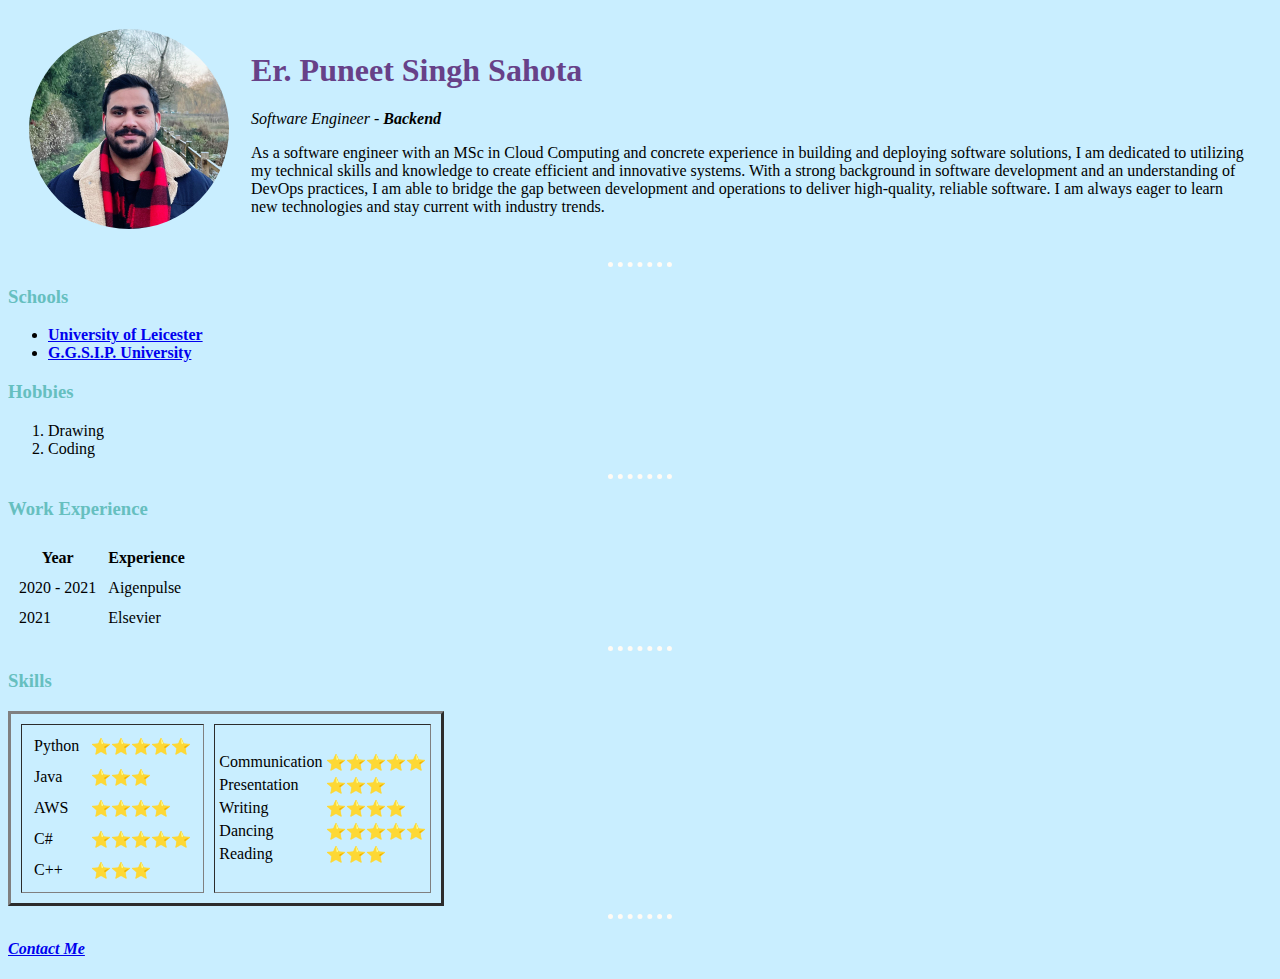
<file: index.html>
<!DOCTYPE html>

<head>
    <meta charset="UTF-8">
    <title>Puneet's Personal Website</title>
    <link rel="stylesheet" href="css/styles.css">
</head>

<body>
    <table cellspacing="20">
        <tr>
            <td><img src="images/puneet.jpeg" alt="Puneet Singh Sahota's photo" height="200px" width="200px"></td>
            <td>
                <h1>Er. Puneet Singh Sahota</h1>
                <p><em>Software Engineer - <strong>Backend</strong></em></p>
                <p>As a software engineer with an MSc in Cloud Computing and concrete experience in building and
                    deploying software
                    solutions, I am dedicated to utilizing my technical skills and knowledge to create efficient and
                    innovative
                    systems. With a strong background in software development and an understanding of DevOps practices,
                    I am able to
                    bridge the gap between development and operations to deliver high-quality, reliable software. I am
                    always eager
                    to learn new technologies and stay current with industry trends.</p>
            </td>
        </tr>
    </table>
    <hr>
    <h3>Schools</h3>
    <ul>
        <li><strong><a href="https://le.ac.uk/">University of Leicester</a></strong></li>
        <li><strong><a href="http://www.ipu.ac.in/">G.G.S.I.P. University</a></strong></li>
    </ul>
    <h3> Hobbies</h3>
    <ol>
        <li>Drawing</li>
        <li>Coding</li>
    </ol>
    <hr>
    <h3>Work Experience</h3>
    <table cellspacing="10">
        <thead>
            <th>Year</th>
            <th>Experience</th>
        </thead>
        <tbody>
            <tr>
                <td>2020 - 2021</td>
                <td>Aigenpulse</td>
            </tr>
            <tr>
                <td>2021</td>
                <td>Elsevier</td>
            </tr>
        </tbody>
        <tfoot>

        </tfoot>
    </table>
    <hr>
    <h3>Skills</h3>
    <table border="3" cellspacing="10">
        <tr>
            <td>
                <table cellspacing="10">
                    <tr>
                        <td>Python</td>
                        <td>⭐⭐⭐⭐⭐</td>
                    </tr>
                    <tr>
                        <td>Java</td>
                        <td>⭐⭐⭐</td>
                    </tr>
                    <tr>
                        <td>AWS</td>
                        <td>⭐⭐⭐⭐</td>
                    </tr>
                    <tr>
                        <td>C#</td>
                        <td>⭐⭐⭐⭐⭐</td>
                    </tr>
                    <tr>
                        <td>C++</td>
                        <td>⭐⭐⭐</td>
                    </tr>
                </table>
            </td>
            <td>
                <table>
                    <tr>
                        <td>Communication</td>
                        <td>⭐⭐⭐⭐⭐</td>
                    </tr>
                    <tr>
                        <td>Presentation</td>
                        <td>⭐⭐⭐</td>
                    </tr>
                    <tr>
                        <td>Writing</td>
                        <td>⭐⭐⭐⭐</td>
                    </tr>
                    <tr>
                        <td>Dancing</td>
                        <td>⭐⭐⭐⭐⭐</td>
                    </tr>
                    <tr>
                        <td>Reading</td>
                        <td>⭐⭐⭐</td>
                    </tr>
                </table>
            </td>
        </tr>
    </table>
    <hr>
    <h4><strong><em><a href="contactme.html">Contact Me</a></em></strong></h4>
</body>

</html>
</file>
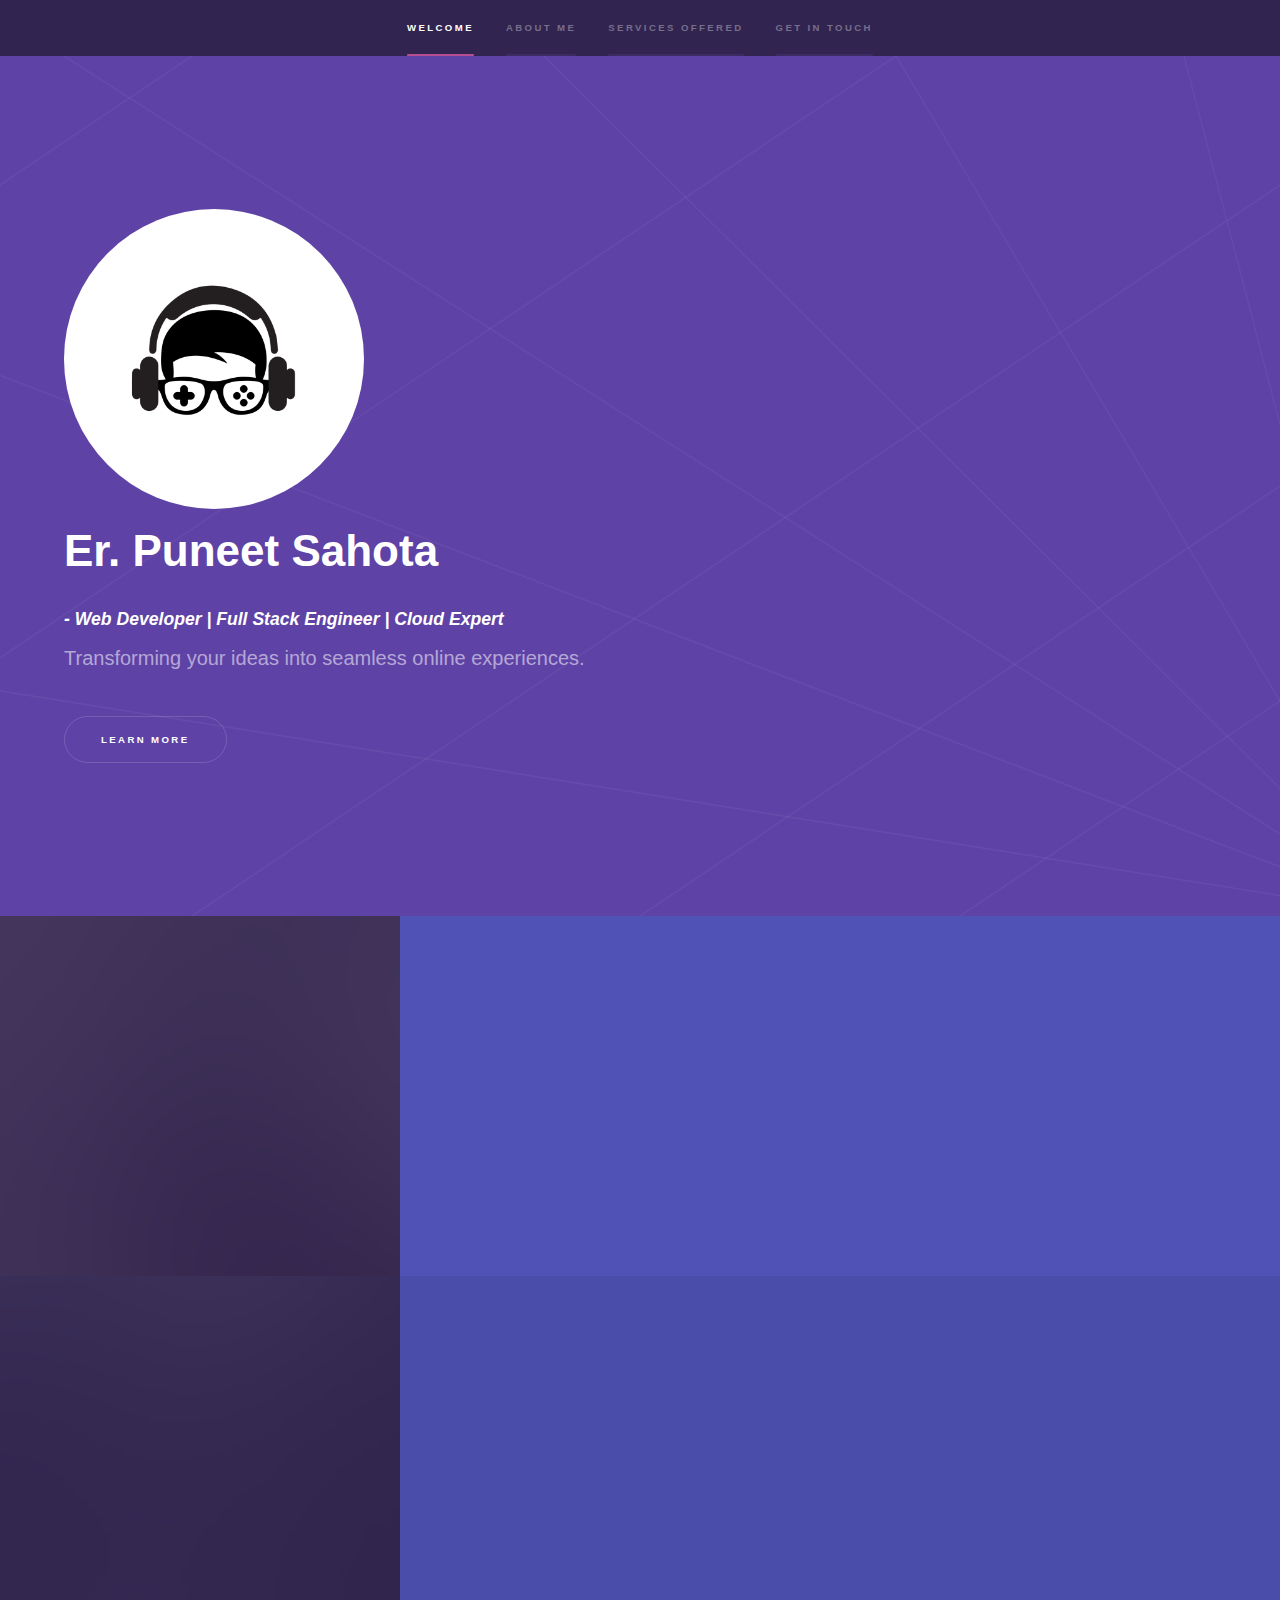
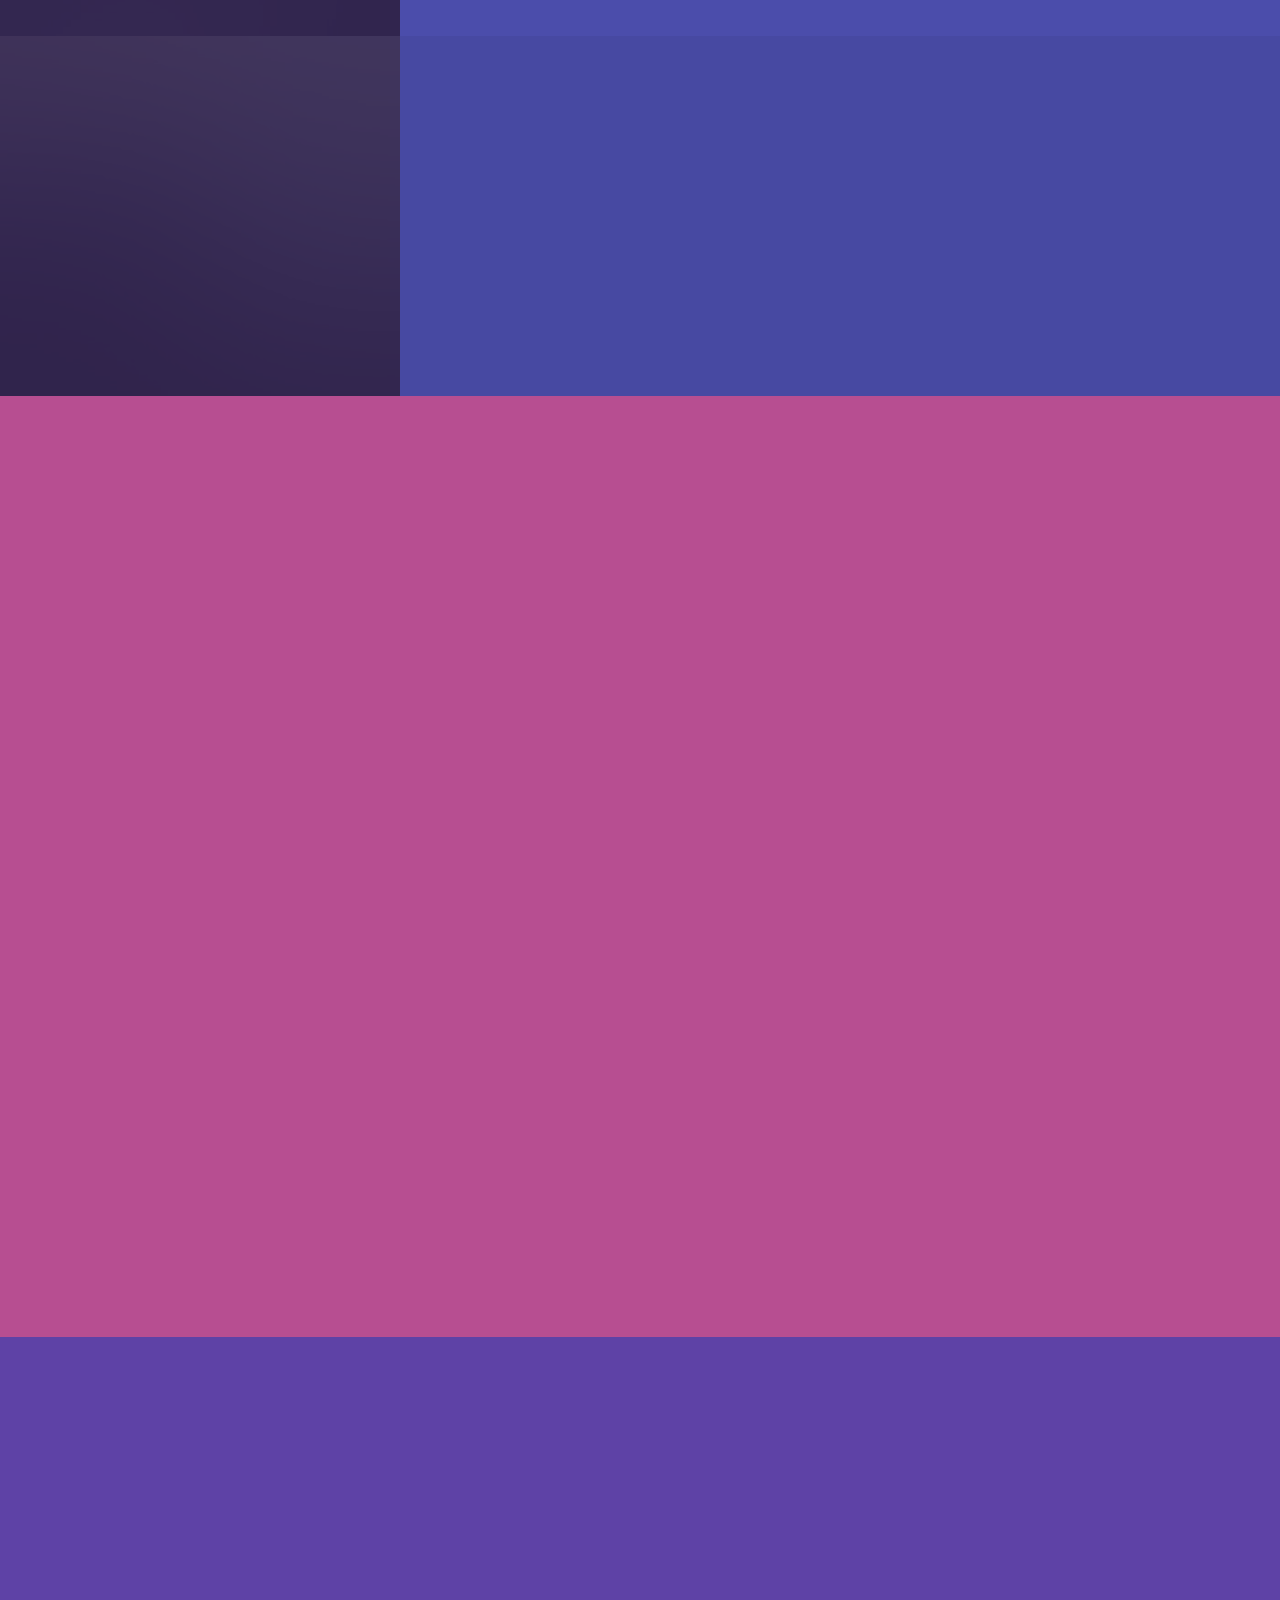
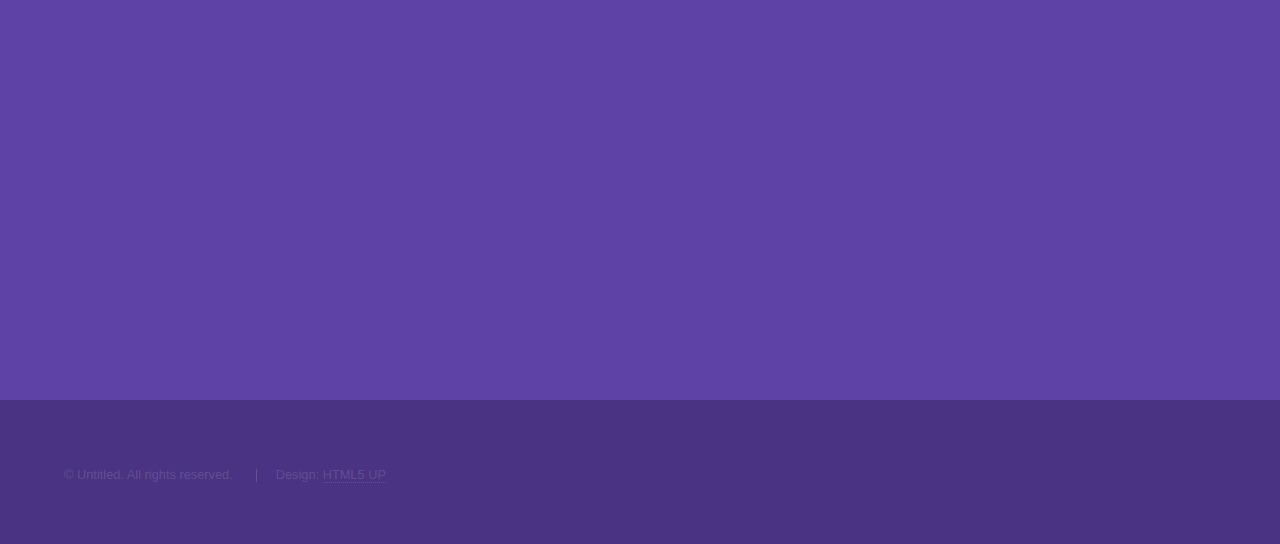
<file: portfolio/index.html>
<!DOCTYPE HTML>
<!--
	Hyperspace by HTML5 UP
	html5up.net | @ajlkn
	Free for personal and commercial use under the CCA 3.0 license (html5up.net/license)
-->
<html>

<head>
	<title>Puneet Singh Sahota</title>
	<meta charset="utf-8" />
	<meta name="viewport" content="width=device-width, initial-scale=1, user-scalable=no" />
	<link rel="stylesheet" href="assets/css/main.css" />
	<noscript>
		<link rel="stylesheet" href="assets/css/noscript.css" />
	</noscript>
</head>

<body class="is-preload">

	<!-- Sidebar -->
	<section id="sidebar">
		<div class="inner">
			<nav>
				<ul>
					<li><a href="#intro">Welcome</a></li>
					<li><a href="#one">About Me</a></li>
					<li><a href="#two">Services Offered</a></li>
					<li><a href="#three">Get in touch</a></li>
				</ul>
			</nav>
		</div>
	</section>

	<!-- Wrapper -->
	<div id="wrapper">

		<!-- Intro -->
		<section id="intro" class="wrapper style1 fullscreen fade-up">
			<div class="inner">
				<img src="images/puneet.jpg" alt="Puneet Singh Sahota" height="300" width="300"
					style="border-radius: 150px;">
				<h1>Er. Puneet Sahota </h1>
				<h3><em>- Web Developer | Full Stack Engineer | Cloud Expert</em></h3>
				<p>Transforming your ideas into seamless online experiences.</p>
				<ul class="actions">
					<li><a href="#one" class="button scrolly">Learn more</a></li>
				</ul>
			</div>
		</section>

		<!-- One -->
		<section id="one" class="wrapper style2 spotlights">
			<section>
				<a href="#" class="image"><img src="images/pic01.jpg" alt="" data-position="center center" /></a>
				<div class="content">
					<div class="inner">
						<h2>Experience</h2>
						<p>ABC...</p>
						<ul class="actions">
							<li><a href="generic.html" class="button">Learn more</a></li>
						</ul>
					</div>
				</div>
			</section>
			<section>
				<a href="#" class="image"><img src="images/pic02.jpg" alt="" data-position="top center" /></a>
				<div class="content">
					<div class="inner">
						<h2>Expertese</h2>
						<p>Phasellus convallis elit id ullamcorper pulvinar. Duis aliquam turpis mauris, eu ultricies
							erat malesuada quis. Aliquam dapibus.</p>
						<ul class="actions">
							<li><a href="generic.html" class="button">Learn more</a></li>
						</ul>
					</div>
				</div>
			</section>
			<section>
				<a href="#" class="image"><img src="images/pic03.jpg" alt="" data-position="25% 25%" /></a>
				<div class="content">
					<div class="inner">
						<h2>Service Guarantee</h2>
						<p>Phasellus convallis elit id ullamcorper pulvinar. Duis aliquam turpis mauris, eu ultricies
							erat malesuada quis. Aliquam dapibus.</p>
						<ul class="actions">
							<li><a href="generic.html" class="button">Learn more</a></li>
						</ul>
					</div>
				</div>
			</section>
		</section>

		<!-- Two -->
		<section id="two" class="wrapper style3 fade-up">
			<div class="inner">
				<h2>Services</h2>
				<p>Phasellus convallis elit id ullamcorper pulvinar. Duis aliquam turpis mauris, eu ultricies erat
					malesuada quis. Aliquam dapibus, lacus eget hendrerit bibendum, urna est aliquam sem, sit amet
					imperdiet est velit quis lorem.</p>
				<div class="features">
					<section>
						<span class="icon solid major fa-code"></span>
						<h3>Web Development</h3>
						<p>Phasellus convallis elit id ullam corper amet et pulvinar. Duis aliquam turpis mauris, sed
							ultricies erat dapibus.</p>
					</section>
					<section>
						<span class="icon solid major fa-lock"></span>
						<h3>Service and Mantainance</h3>
						<p>Phasellus convallis elit id ullam corper amet et pulvinar. Duis aliquam turpis mauris, sed
							ultricies erat dapibus.</p>
					</section>
					<section>
						<span class="icon solid major fa-cog"></span>
						<h3>Search Engine Optimisation</h3>
						<p>Phasellus convallis elit id ullam corper amet et pulvinar. Duis aliquam turpis mauris, sed
							ultricies erat dapibus.</p>
					</section>
					<section>
						<span class="icon solid major fa-desktop"></span>
						<h3>Cloud Deployment</h3>
						<p>Phasellus convallis elit id ullam corper amet et pulvinar. Duis aliquam turpis mauris, sed
							ultricies erat dapibus.</p>
					</section>
					<section>
						<span class="icon solid major fa-link"></span>
						<h3>Content Creation</h3>
						<p>Phasellus convallis elit id ullam corper amet et pulvinar. Duis aliquam turpis mauris, sed
							ultricies erat dapibus.</p>
					</section>
					<section>
						<span class="icon major fa-gem"></span>
						<h3>Automating Workflows</h3>
						<p>Phasellus convallis elit id ullam corper amet et pulvinar. Duis aliquam turpis mauris, sed
							ultricies erat dapibus.</p>
					</section>
				</div>
				<ul class="actions">
					<li><a href="generic.html" class="button">Learn more</a></li>
				</ul>
			</div>
		</section>

		<!-- Three -->
		<section id="three" class="wrapper style1 fade-up">
			<div class="inner">
				<h2>Get in touch</h2>
				<p>Phasellus convallis elit id ullamcorper pulvinar. Duis aliquam turpis mauris, eu ultricies erat
					malesuada quis. Aliquam dapibus, lacus eget hendrerit bibendum, urna est aliquam sem, sit amet
					imperdiet est velit quis lorem.</p>
				<div class="split style1">
					<section>
						<form method="post" action="#">
							<div class="fields">
								<div class="field half">
									<label for="name">Name</label>
									<input type="text" name="name" id="name" />
								</div>
								<div class="field half">
									<label for="email">Email</label>
									<input type="text" name="email" id="email" />
								</div>
								<div class="field">
									<label for="message">Message</label>
									<textarea name="message" id="message" rows="5"></textarea>
								</div>
							</div>
							<ul class="actions">
								<li><a href="" class="button submit">Send Message</a></li>
							</ul>
						</form>
					</section>
					<section>
						<ul class="contact">
							<li>
								<h3>Address</h3>
								<span>310 Kings Road<br />
									Reading, RG1 4FE<br />
									UK</span>
							</li>
							<li>
								<h3>Email</h3>
								<a href="#">user@untitled.tld</a>
							</li>
							<li>
								<h3>Phone</h3>
								<span>(000) 000-0000</span>
							</li>
							<li>
								<h3>Social</h3>
								<ul class="icons">
									<li><a href="#" class="icon brands fa-twitter"><span
												class="label">Twitter</span></a></li>
									<li><a href="#" class="icon brands fa-facebook-f"><span
												class="label">Facebook</span></a></li>
									<li><a href="#" class="icon brands fa-github"><span class="label">GitHub</span></a>
									</li>
									<li><a href="#" class="icon brands fa-instagram"><span
												class="label">Instagram</span></a></li>
									<li><a href="#" class="icon brands fa-linkedin-in"><span
												class="label">LinkedIn</span></a></li>
								</ul>
							</li>
						</ul>
					</section>
				</div>
			</div>
		</section>

	</div>

	<!-- Footer -->
	<footer id="footer" class="wrapper style1-alt">
		<div class="inner">
			<ul class="menu">
				<li>&copy; Untitled. All rights reserved.</li>
				<li>Design: <a href="http://html5up.net">HTML5 UP</a></li>
			</ul>
		</div>
	</footer>

	<!-- Scripts -->
	<script src="assets/js/jquery.min.js"></script>
	<script src="assets/js/jquery.scrollex.min.js"></script>
	<script src="assets/js/jquery.scrolly.min.js"></script>
	<script src="assets/js/browser.min.js"></script>
	<script src="assets/js/breakpoints.min.js"></script>
	<script src="assets/js/util.js"></script>
	<script src="assets/js/main.js"></script>

</body>

</html>
</file>
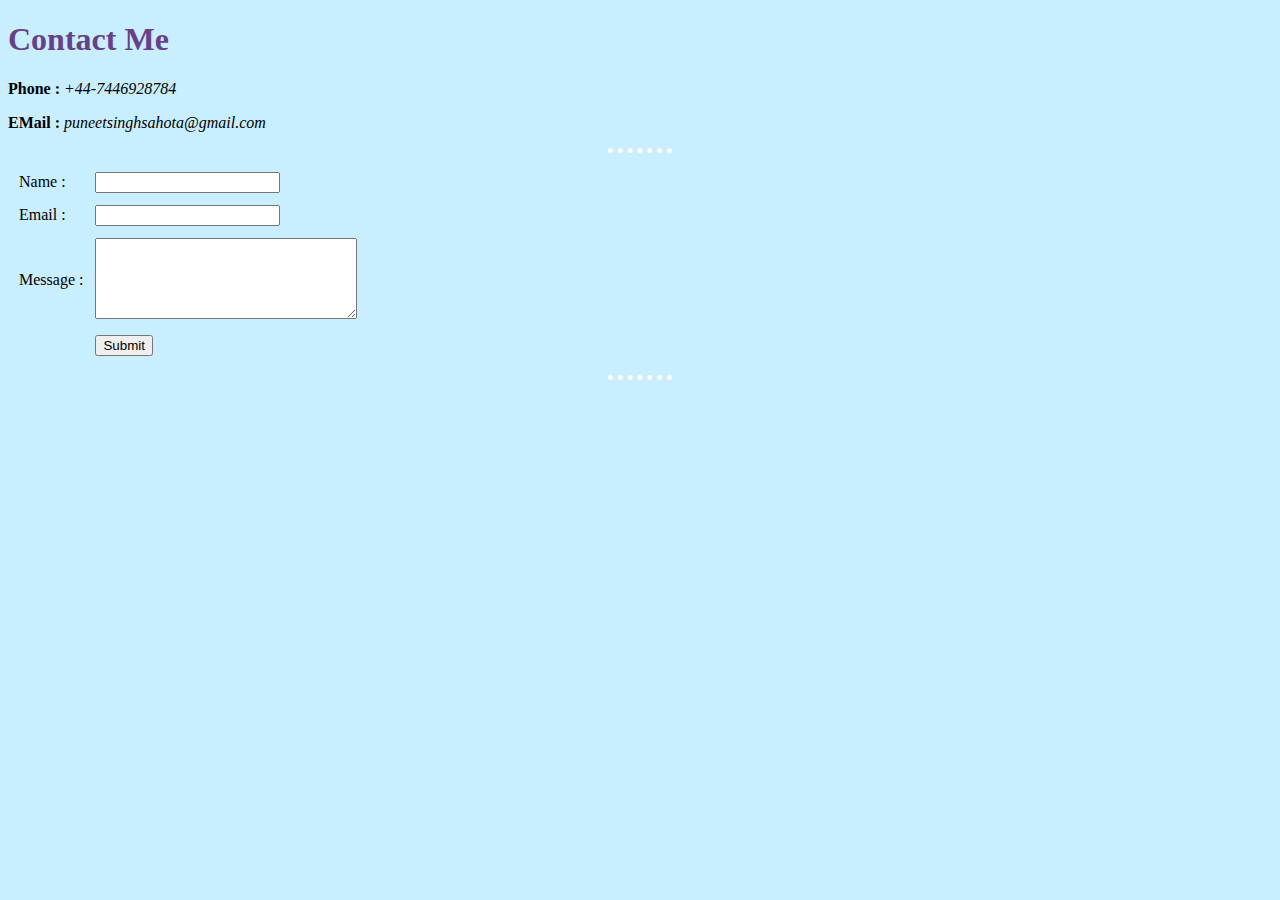
<file: contactme.html>
<!DOCTYPE html>

<head>
    <meta charset="UTF-8">
    <title>Contact Me</title>
    <link rel="stylesheet" href="css/styles.css">
</head>

<body>
    <h1>Contact Me</h1>
    <p><strong>Phone : </strong><em>+44-7446928784</em></p>
    <p><strong>EMail : </strong><em>puneetsinghsahota@gmail.com</em></p>
    <hr>
    <form action="mailto:info@puneet.com" method="post" enctype="text/plain">
        <table cellspacing="10">
            <tr>
                <td><label>Name : </label></td>
                <td><input type="text" name="nameField"></td>
            </tr>
            <tr>
                <td><label>Email : </label></td>
                <td><input type="email" name="emailField"></td>
            </tr>
            <tr>
                <td><label>Message : </label></td>
                <td><textarea name="messageField" cols="30" rows="5"></textarea></td>
            </tr>
            <tr>
                <td></td>
                <td><input type="submit"></td>
            </tr>
        </table>
    </form>
    <hr>
</body>

</html>
</file>
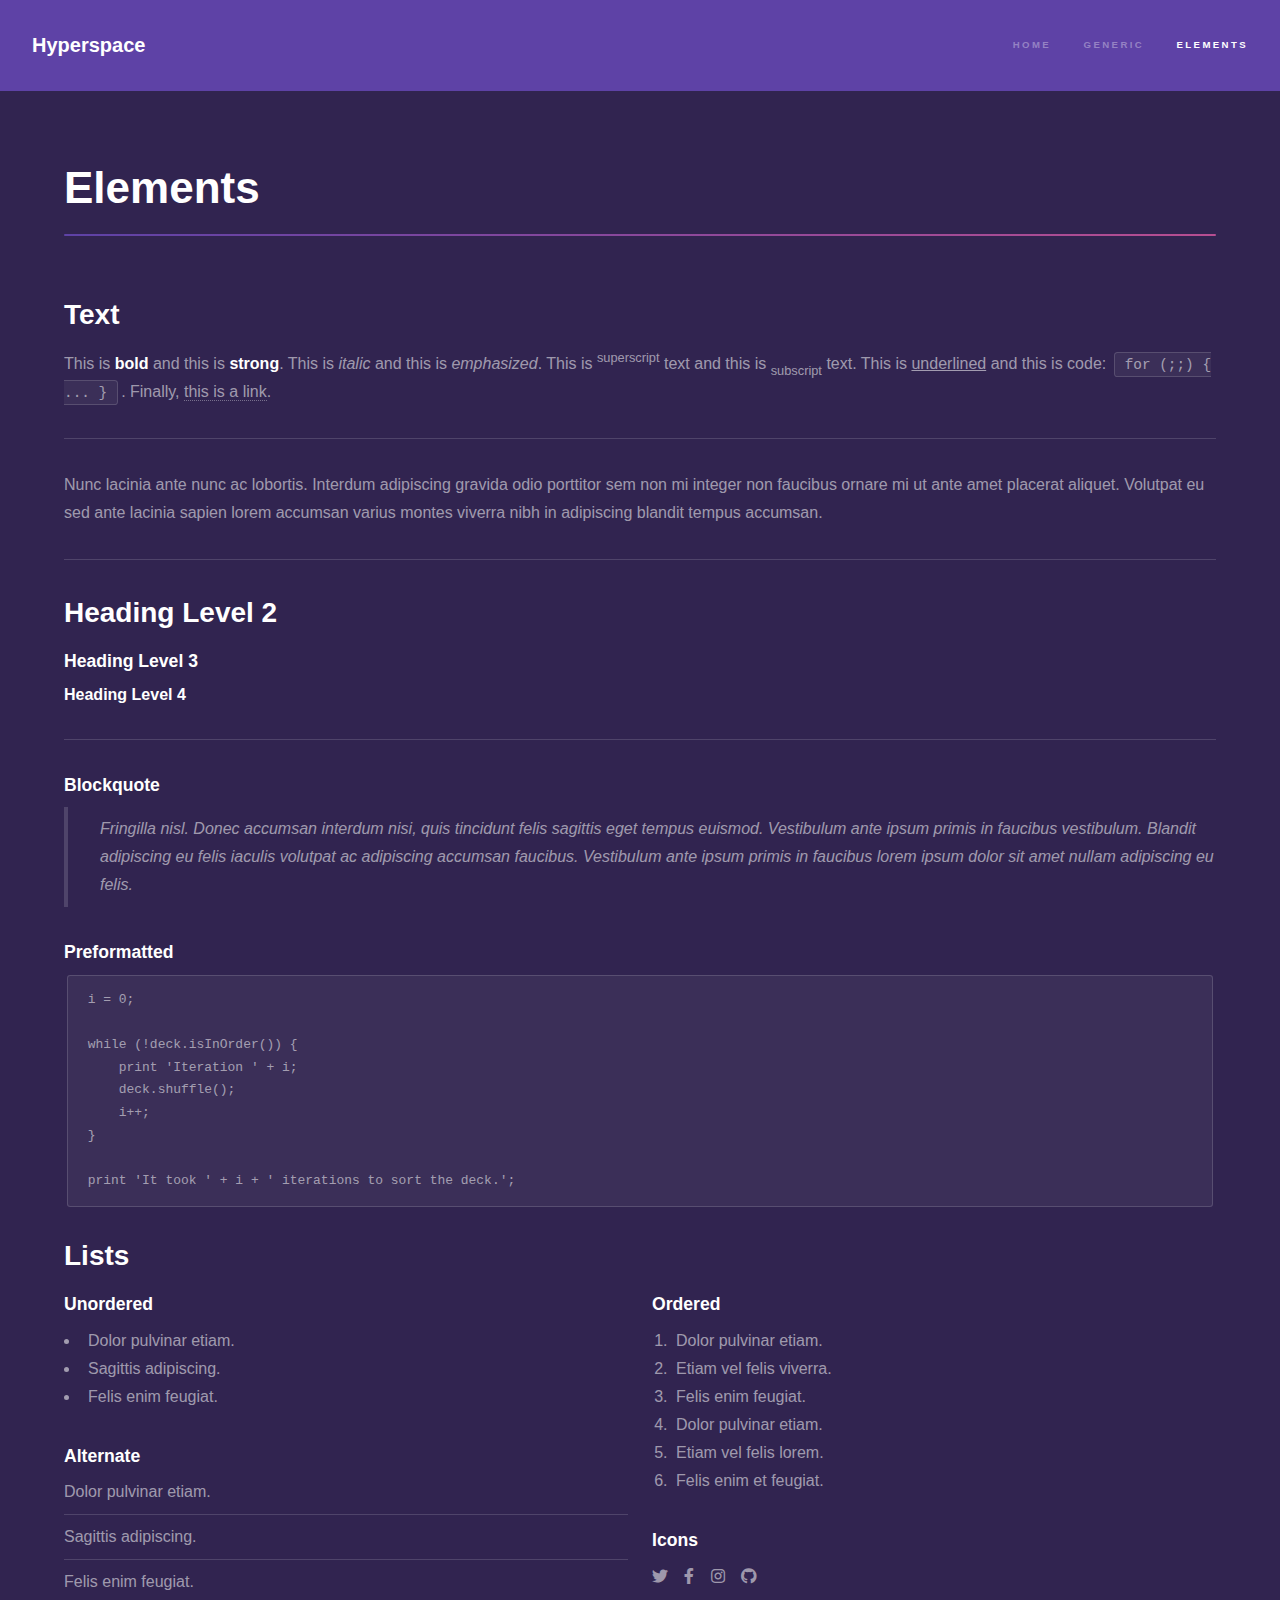
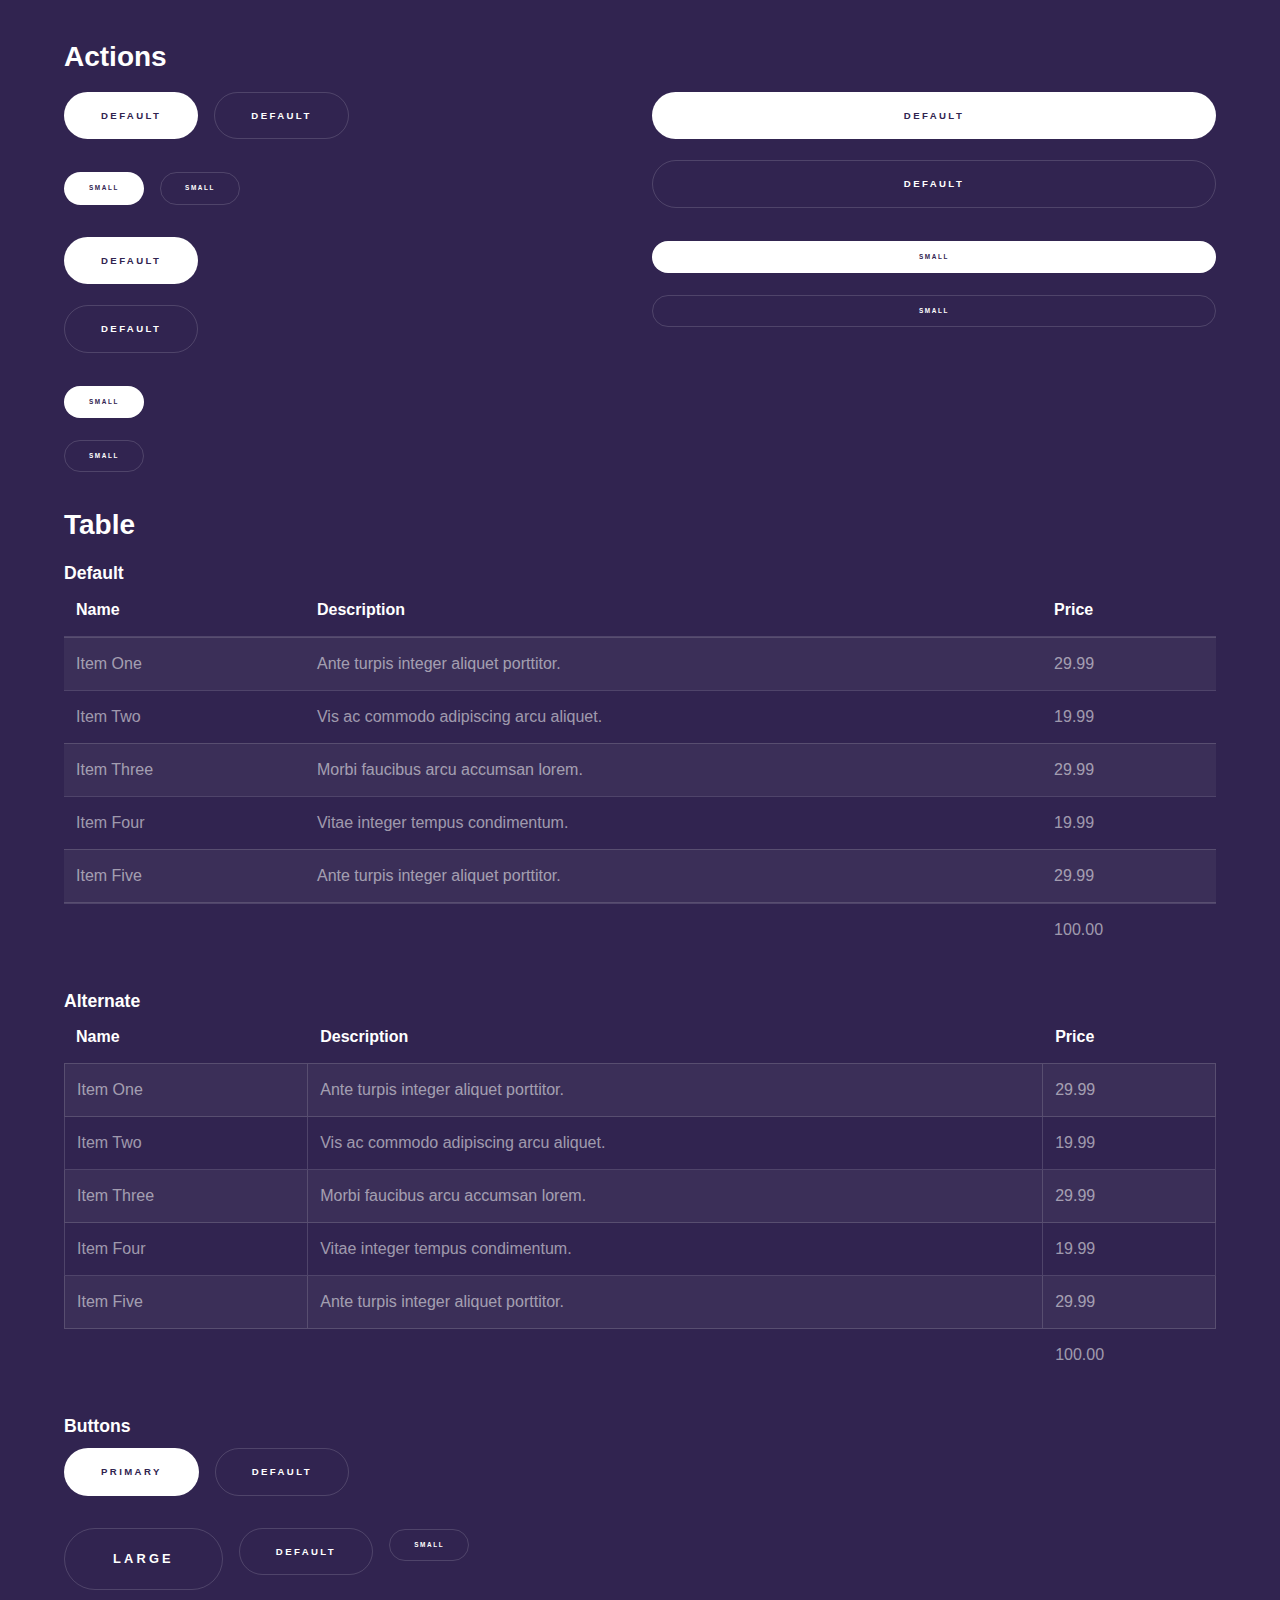
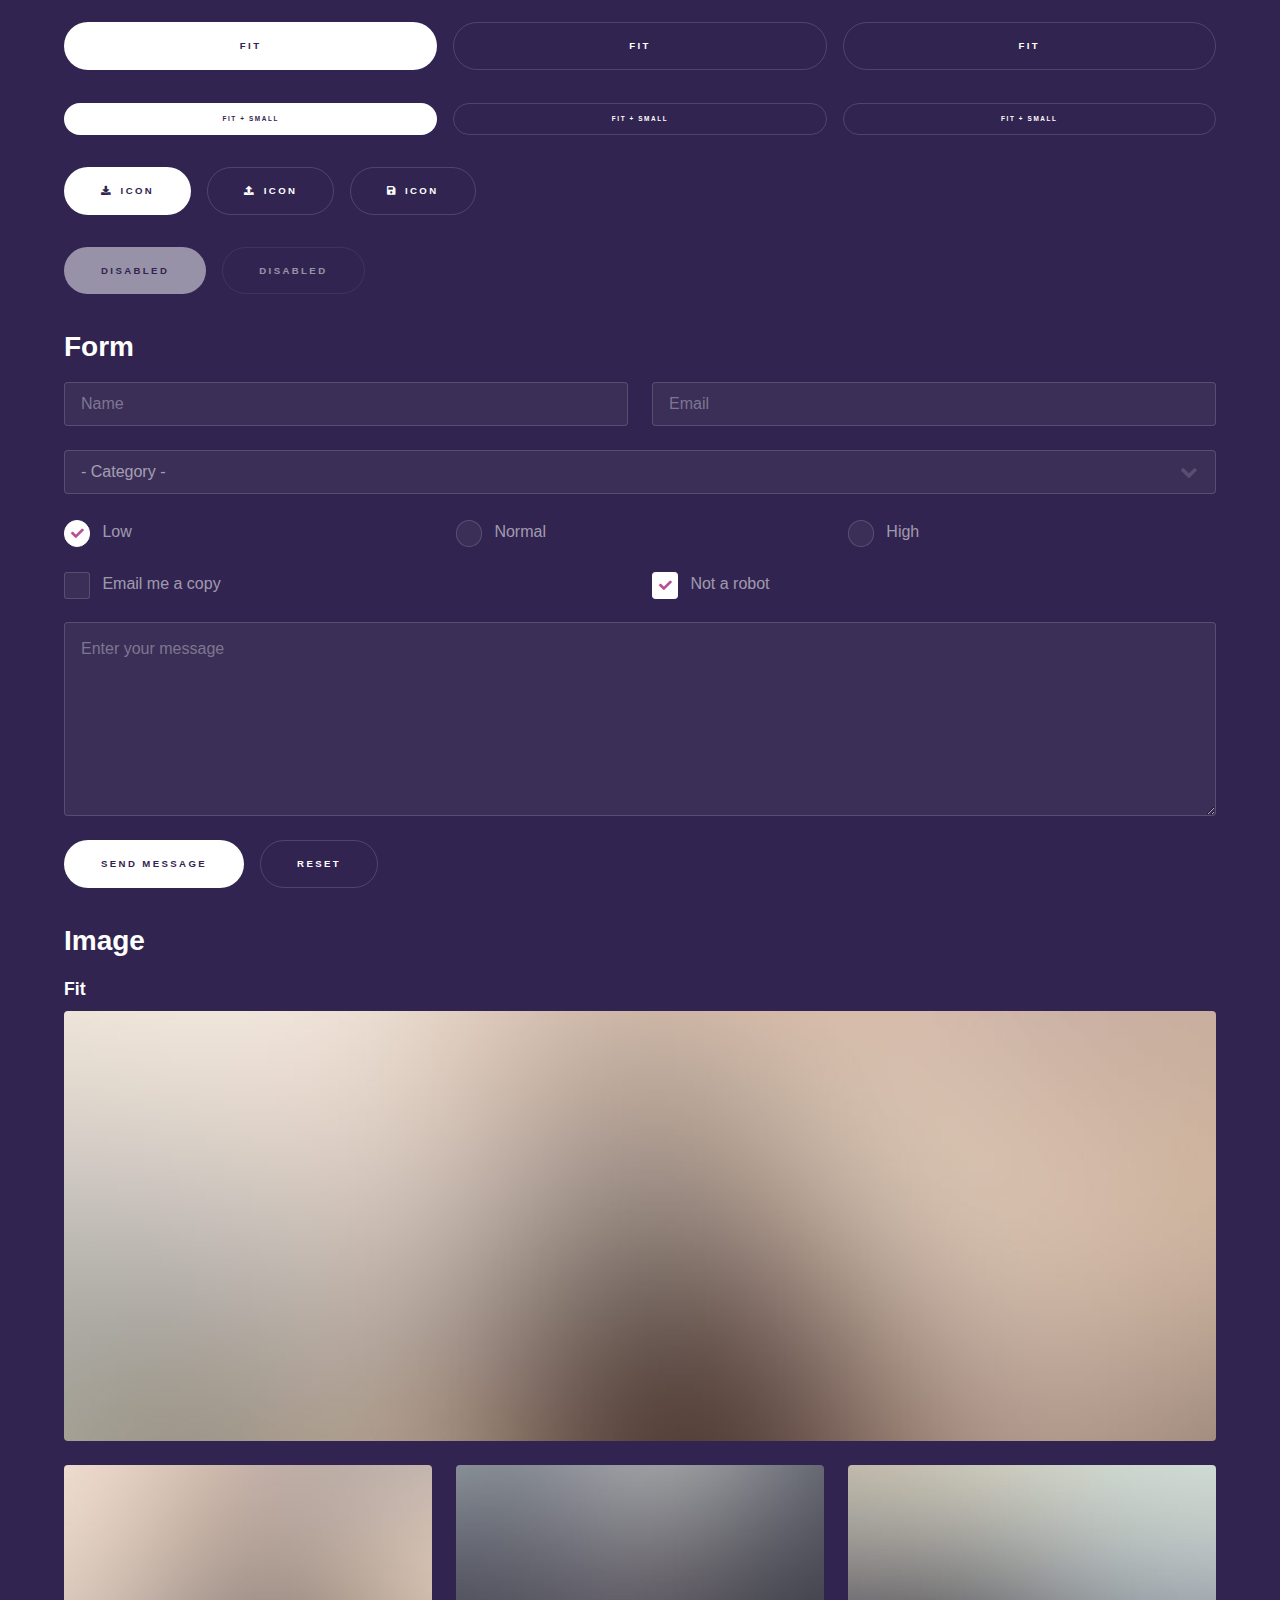
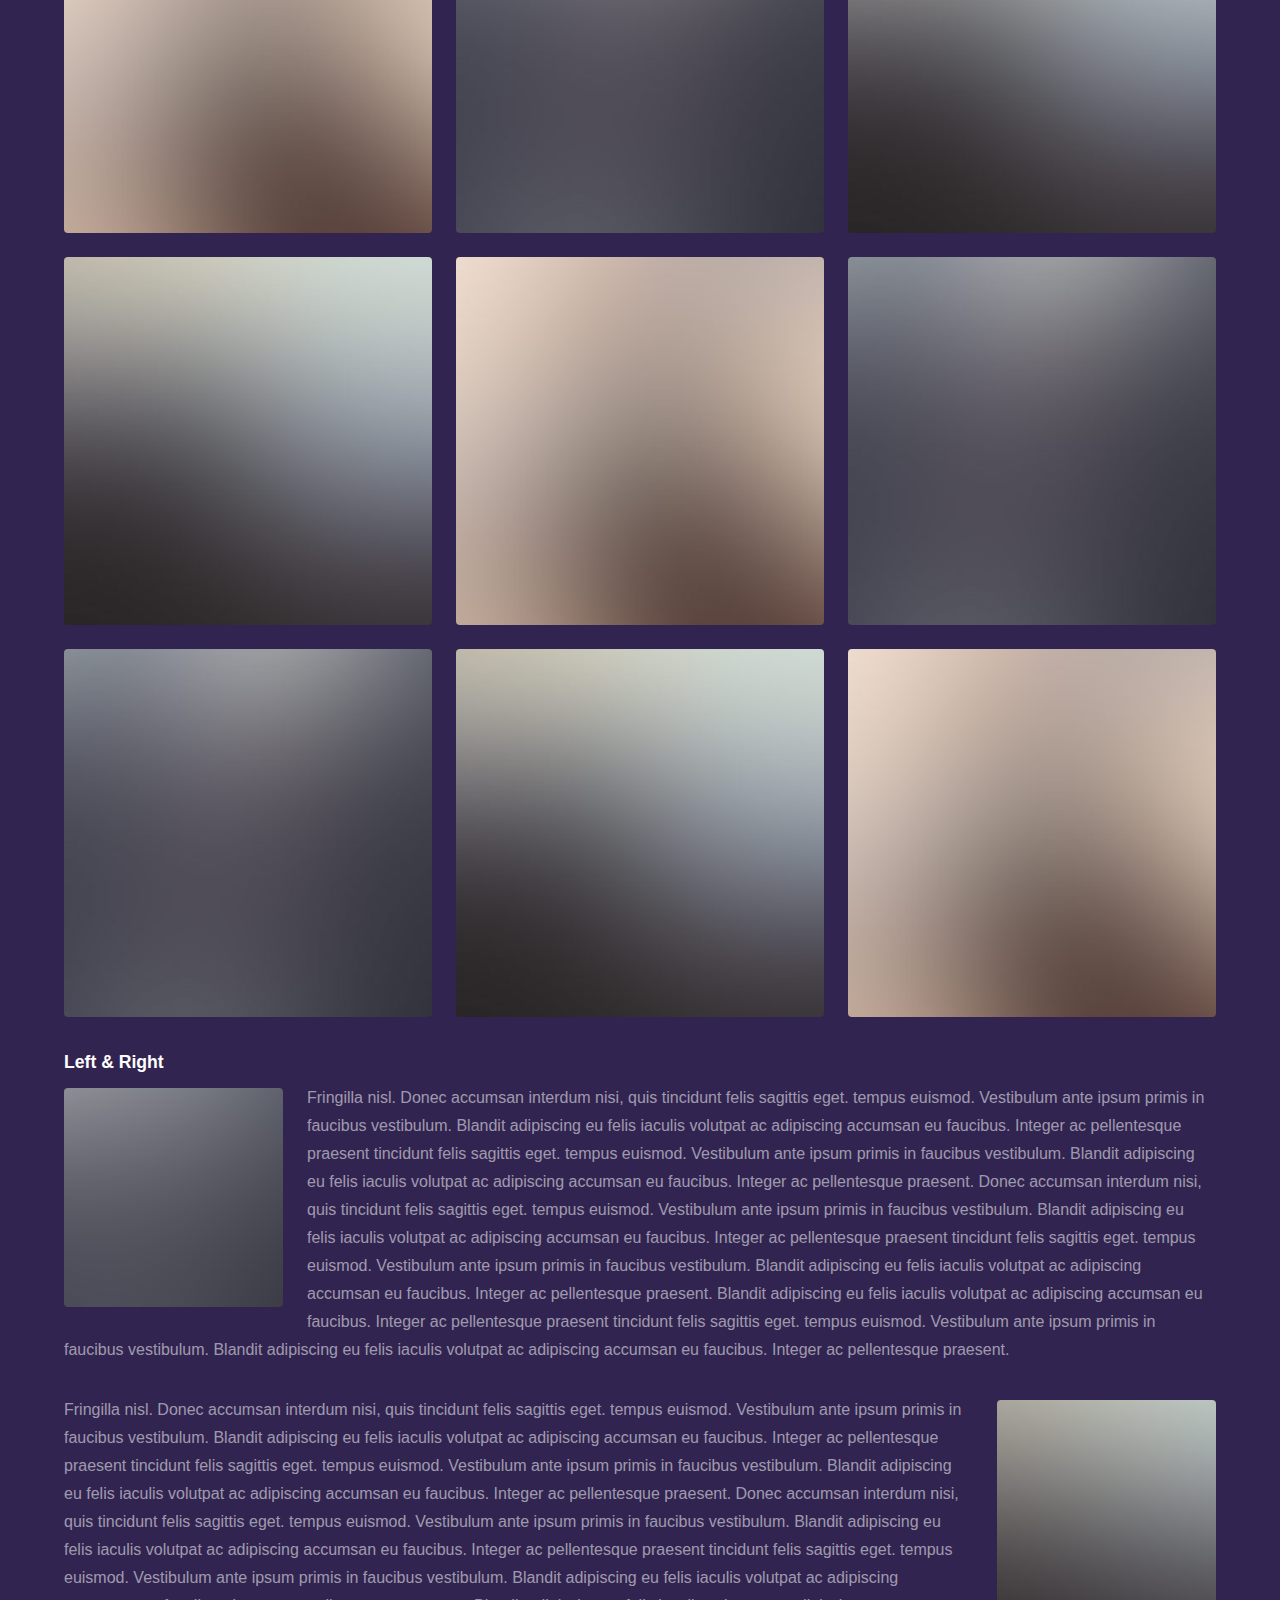
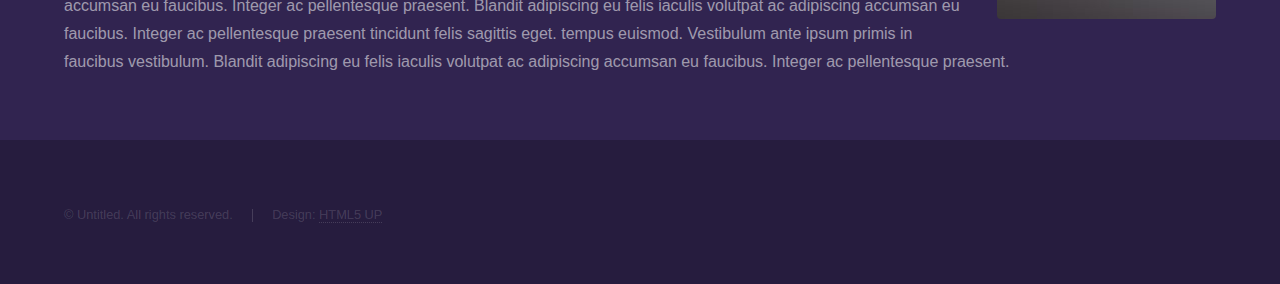
<file: portfolio/elements.html>
<!DOCTYPE HTML>
<!--
	Hyperspace by HTML5 UP
	html5up.net | @ajlkn
	Free for personal and commercial use under the CCA 3.0 license (html5up.net/license)
-->
<html>
	<head>
		<title>Elements - Hyperspace by HTML5 UP</title>
		<meta charset="utf-8" />
		<meta name="viewport" content="width=device-width, initial-scale=1, user-scalable=no" />
		<link rel="stylesheet" href="assets/css/main.css" />
		<noscript><link rel="stylesheet" href="assets/css/noscript.css" /></noscript>
	</head>
	<body class="is-preload">

		<!-- Header -->
			<header id="header">
				<a href="index.html" class="title">Hyperspace</a>
				<nav>
					<ul>
						<li><a href="index.html">Home</a></li>
						<li><a href="generic.html">Generic</a></li>
						<li><a href="elements.html"  class="active">Elements</a></li>
					</ul>
				</nav>
			</header>

		<!-- Wrapper -->
			<div id="wrapper">

				<!-- Main -->
					<section id="main" class="wrapper">
						<div class="inner">
							<h1 class="major">Elements</h1>

							<!-- Text -->
								<section>
									<h2>Text</h2>
									<p>This is <b>bold</b> and this is <strong>strong</strong>. This is <i>italic</i> and this is <em>emphasized</em>.
									This is <sup>superscript</sup> text and this is <sub>subscript</sub> text.
									This is <u>underlined</u> and this is code: <code>for (;;) { ... }</code>. Finally, <a href="#">this is a link</a>.</p>
									<hr />
									<p>Nunc lacinia ante nunc ac lobortis. Interdum adipiscing gravida odio porttitor sem non mi integer non faucibus ornare mi ut ante amet placerat aliquet. Volutpat eu sed ante lacinia sapien lorem accumsan varius montes viverra nibh in adipiscing blandit tempus accumsan.</p>
									<hr />
									<h2>Heading Level 2</h2>
									<h3>Heading Level 3</h3>
									<h4>Heading Level 4</h4>
									<hr />
									<h3>Blockquote</h3>
									<blockquote>Fringilla nisl. Donec accumsan interdum nisi, quis tincidunt felis sagittis eget tempus euismod. Vestibulum ante ipsum primis in faucibus vestibulum. Blandit adipiscing eu felis iaculis volutpat ac adipiscing accumsan faucibus. Vestibulum ante ipsum primis in faucibus lorem ipsum dolor sit amet nullam adipiscing eu felis.</blockquote>
									<h3>Preformatted</h3>
									<pre><code>i = 0;

while (!deck.isInOrder()) {
    print 'Iteration ' + i;
    deck.shuffle();
    i++;
}

print 'It took ' + i + ' iterations to sort the deck.';</code></pre>
								</section>

							<!-- Lists -->
								<section>
									<h2>Lists</h2>
									<div class="row">
										<div class="col-6 col-12-medium">
											<h3>Unordered</h3>
											<ul>
												<li>Dolor pulvinar etiam.</li>
												<li>Sagittis adipiscing.</li>
												<li>Felis enim feugiat.</li>
											</ul>
											<h3>Alternate</h3>
											<ul class="alt">
												<li>Dolor pulvinar etiam.</li>
												<li>Sagittis adipiscing.</li>
												<li>Felis enim feugiat.</li>
											</ul>
										</div>
										<div class="col-6 col-12-medium">
											<h3>Ordered</h3>
											<ol>
												<li>Dolor pulvinar etiam.</li>
												<li>Etiam vel felis viverra.</li>
												<li>Felis enim feugiat.</li>
												<li>Dolor pulvinar etiam.</li>
												<li>Etiam vel felis lorem.</li>
												<li>Felis enim et feugiat.</li>
											</ol>
											<h3>Icons</h3>
											<ul class="icons">
												<li><a href="#" class="icon brands fa-twitter"><span class="label">Twitter</span></a></li>
												<li><a href="#" class="icon brands fa-facebook-f"><span class="label">Facebook</span></a></li>
												<li><a href="#" class="icon brands fa-instagram"><span class="label">Instagram</span></a></li>
												<li><a href="#" class="icon brands fa-github"><span class="label">Github</span></a></li>
											</ul>
										</div>
									</div>
									<h2>Actions</h2>
									<div class="row">
										<div class="col-6 col-12-medium">
											<ul class="actions">
												<li><a href="#" class="button primary">Default</a></li>
												<li><a href="#" class="button">Default</a></li>
											</ul>
											<ul class="actions small">
												<li><a href="#" class="button primary small">Small</a></li>
												<li><a href="#" class="button small">Small</a></li>
											</ul>
											<ul class="actions stacked">
												<li><a href="#" class="button primary">Default</a></li>
												<li><a href="#" class="button">Default</a></li>
											</ul>
											<ul class="actions stacked">
												<li><a href="#" class="button primary small">Small</a></li>
												<li><a href="#" class="button small">Small</a></li>
											</ul>
										</div>
										<div class="col-6 col-12-medium">
											<ul class="actions stacked">
												<li><a href="#" class="button primary fit">Default</a></li>
												<li><a href="#" class="button fit">Default</a></li>
											</ul>
											<ul class="actions stacked">
												<li><a href="#" class="button primary small fit">Small</a></li>
												<li><a href="#" class="button small fit">Small</a></li>
											</ul>
										</div>
									</div>
								</section>

							<!-- Table -->
								<section>
									<h2>Table</h2>
									<h3>Default</h3>
									<div class="table-wrapper">
										<table>
											<thead>
												<tr>
													<th>Name</th>
													<th>Description</th>
													<th>Price</th>
												</tr>
											</thead>
											<tbody>
												<tr>
													<td>Item One</td>
													<td>Ante turpis integer aliquet porttitor.</td>
													<td>29.99</td>
												</tr>
												<tr>
													<td>Item Two</td>
													<td>Vis ac commodo adipiscing arcu aliquet.</td>
													<td>19.99</td>
												</tr>
												<tr>
													<td>Item Three</td>
													<td> Morbi faucibus arcu accumsan lorem.</td>
													<td>29.99</td>
												</tr>
												<tr>
													<td>Item Four</td>
													<td>Vitae integer tempus condimentum.</td>
													<td>19.99</td>
												</tr>
												<tr>
													<td>Item Five</td>
													<td>Ante turpis integer aliquet porttitor.</td>
													<td>29.99</td>
												</tr>
											</tbody>
											<tfoot>
												<tr>
													<td colspan="2"></td>
													<td>100.00</td>
												</tr>
											</tfoot>
										</table>
									</div>

									<h3>Alternate</h3>
									<div class="table-wrapper">
										<table class="alt">
											<thead>
												<tr>
													<th>Name</th>
													<th>Description</th>
													<th>Price</th>
												</tr>
											</thead>
											<tbody>
												<tr>
													<td>Item One</td>
													<td>Ante turpis integer aliquet porttitor.</td>
													<td>29.99</td>
												</tr>
												<tr>
													<td>Item Two</td>
													<td>Vis ac commodo adipiscing arcu aliquet.</td>
													<td>19.99</td>
												</tr>
												<tr>
													<td>Item Three</td>
													<td> Morbi faucibus arcu accumsan lorem.</td>
													<td>29.99</td>
												</tr>
												<tr>
													<td>Item Four</td>
													<td>Vitae integer tempus condimentum.</td>
													<td>19.99</td>
												</tr>
												<tr>
													<td>Item Five</td>
													<td>Ante turpis integer aliquet porttitor.</td>
													<td>29.99</td>
												</tr>
											</tbody>
											<tfoot>
												<tr>
													<td colspan="2"></td>
													<td>100.00</td>
												</tr>
											</tfoot>
										</table>
									</div>
								</section>

							<!-- Buttons -->
								<section>
									<h3>Buttons</h3>
									<ul class="actions">
										<li><a href="#" class="button primary">Primary</a></li>
										<li><a href="#" class="button">Default</a></li>
									</ul>
									<ul class="actions">
										<li><a href="#" class="button large">Large</a></li>
										<li><a href="#" class="button">Default</a></li>
										<li><a href="#" class="button small">Small</a></li>
									</ul>
									<ul class="actions fit">
										<li><a href="#" class="button primary fit">Fit</a></li>
										<li><a href="#" class="button fit">Fit</a></li>
										<li><a href="#" class="button fit">Fit</a></li>
									</ul>
									<ul class="actions fit small">
										<li><a href="#" class="button primary fit small">Fit + Small</a></li>
										<li><a href="#" class="button fit small">Fit + Small</a></li>
										<li><a href="#" class="button fit small">Fit + Small</a></li>
									</ul>
									<ul class="actions">
										<li><a href="#" class="button primary icon solid fa-download">Icon</a></li>
										<li><a href="#" class="button icon solid fa-upload">Icon</a></li>
										<li><a href="#" class="button icon solid fa-save">Icon</a></li>
									</ul>
									<ul class="actions">
										<li><span class="button primary disabled">Disabled</span></li>
										<li><span class="button disabled">Disabled</span></li>
									</ul>
								</section>

							<!-- Form -->
								<section>
									<h2>Form</h2>
									<form method="post" action="#">
										<div class="row gtr-uniform">
											<div class="col-6 col-12-xsmall">
												<input type="text" name="demo-name" id="demo-name" value="" placeholder="Name" />
											</div>
											<div class="col-6 col-12-xsmall">
												<input type="email" name="demo-email" id="demo-email" value="" placeholder="Email" />
											</div>
											<div class="col-12">
												<select name="demo-category" id="demo-category">
													<option value="">- Category -</option>
													<option value="1">Manufacturing</option>
													<option value="1">Shipping</option>
													<option value="1">Administration</option>
													<option value="1">Human Resources</option>
												</select>
											</div>
											<div class="col-4 col-12-small">
												<input type="radio" id="demo-priority-low" name="demo-priority" checked>
												<label for="demo-priority-low">Low</label>
											</div>
											<div class="col-4 col-12-small">
												<input type="radio" id="demo-priority-normal" name="demo-priority">
												<label for="demo-priority-normal">Normal</label>
											</div>
											<div class="col-4 col-12-small">
												<input type="radio" id="demo-priority-high" name="demo-priority">
												<label for="demo-priority-high">High</label>
											</div>
											<div class="col-6 col-12-small">
												<input type="checkbox" id="demo-copy" name="demo-copy">
												<label for="demo-copy">Email me a copy</label>
											</div>
											<div class="col-6 col-12-small">
												<input type="checkbox" id="demo-human" name="demo-human" checked>
												<label for="demo-human">Not a robot</label>
											</div>
											<div class="col-12">
												<textarea name="demo-message" id="demo-message" placeholder="Enter your message" rows="6"></textarea>
											</div>
											<div class="col-12">
												<ul class="actions">
													<li><input type="submit" value="Send Message" class="primary" /></li>
													<li><input type="reset" value="Reset" /></li>
												</ul>
											</div>
										</div>
									</form>
								</section>

							<!-- Image -->
								<section>
									<h2>Image</h2>
									<h3>Fit</h3>
									<div class="box alt">
										<div class="row gtr-uniform">
											<div class="col-12"><span class="image fit"><img src="images/pic04.jpg" alt="" /></span></div>
											<div class="col-4"><span class="image fit"><img src="images/pic01.jpg" alt="" /></span></div>
											<div class="col-4"><span class="image fit"><img src="images/pic02.jpg" alt="" /></span></div>
											<div class="col-4"><span class="image fit"><img src="images/pic03.jpg" alt="" /></span></div>
											<div class="col-4"><span class="image fit"><img src="images/pic03.jpg" alt="" /></span></div>
											<div class="col-4"><span class="image fit"><img src="images/pic01.jpg" alt="" /></span></div>
											<div class="col-4"><span class="image fit"><img src="images/pic02.jpg" alt="" /></span></div>
											<div class="col-4"><span class="image fit"><img src="images/pic02.jpg" alt="" /></span></div>
											<div class="col-4"><span class="image fit"><img src="images/pic03.jpg" alt="" /></span></div>
											<div class="col-4"><span class="image fit"><img src="images/pic01.jpg" alt="" /></span></div>
										</div>
									</div>
									<h3>Left &amp; Right</h3>
									<p><span class="image left"><img src="images/pic05.jpg" alt="" /></span>Fringilla nisl. Donec accumsan interdum nisi, quis tincidunt felis sagittis eget. tempus euismod. Vestibulum ante ipsum primis in faucibus vestibulum. Blandit adipiscing eu felis iaculis volutpat ac adipiscing accumsan eu faucibus. Integer ac pellentesque praesent tincidunt felis sagittis eget. tempus euismod. Vestibulum ante ipsum primis in faucibus vestibulum. Blandit adipiscing eu felis iaculis volutpat ac adipiscing accumsan eu faucibus. Integer ac pellentesque praesent. Donec accumsan interdum nisi, quis tincidunt felis sagittis eget. tempus euismod. Vestibulum ante ipsum primis in faucibus vestibulum. Blandit adipiscing eu felis iaculis volutpat ac adipiscing accumsan eu faucibus. Integer ac pellentesque praesent tincidunt felis sagittis eget. tempus euismod. Vestibulum ante ipsum primis in faucibus vestibulum. Blandit adipiscing eu felis iaculis volutpat ac adipiscing accumsan eu faucibus. Integer ac pellentesque praesent. Blandit adipiscing eu felis iaculis volutpat ac adipiscing accumsan eu faucibus. Integer ac pellentesque praesent tincidunt felis sagittis eget. tempus euismod. Vestibulum ante ipsum primis in faucibus vestibulum. Blandit adipiscing eu felis iaculis volutpat ac adipiscing accumsan eu faucibus. Integer ac pellentesque praesent.</p>
									<p><span class="image right"><img src="images/pic06.jpg" alt="" /></span>Fringilla nisl. Donec accumsan interdum nisi, quis tincidunt felis sagittis eget. tempus euismod. Vestibulum ante ipsum primis in faucibus vestibulum. Blandit adipiscing eu felis iaculis volutpat ac adipiscing accumsan eu faucibus. Integer ac pellentesque praesent tincidunt felis sagittis eget. tempus euismod. Vestibulum ante ipsum primis in faucibus vestibulum. Blandit adipiscing eu felis iaculis volutpat ac adipiscing accumsan eu faucibus. Integer ac pellentesque praesent. Donec accumsan interdum nisi, quis tincidunt felis sagittis eget. tempus euismod. Vestibulum ante ipsum primis in faucibus vestibulum. Blandit adipiscing eu felis iaculis volutpat ac adipiscing accumsan eu faucibus. Integer ac pellentesque praesent tincidunt felis sagittis eget. tempus euismod. Vestibulum ante ipsum primis in faucibus vestibulum. Blandit adipiscing eu felis iaculis volutpat ac adipiscing accumsan eu faucibus. Integer ac pellentesque praesent. Blandit adipiscing eu felis iaculis volutpat ac adipiscing accumsan eu faucibus. Integer ac pellentesque praesent tincidunt felis sagittis eget. tempus euismod. Vestibulum ante ipsum primis in faucibus vestibulum. Blandit adipiscing eu felis iaculis volutpat ac adipiscing accumsan eu faucibus. Integer ac pellentesque praesent.</p>
								</section>

						</div>
					</section>

			</div>

		<!-- Footer -->
			<footer id="footer" class="wrapper alt">
				<div class="inner">
					<ul class="menu">
						<li>&copy; Untitled. All rights reserved.</li><li>Design: <a href="http://html5up.net">HTML5 UP</a></li>
					</ul>
				</div>
			</footer>

		<!-- Scripts -->
			<script src="assets/js/jquery.min.js"></script>
			<script src="assets/js/jquery.scrollex.min.js"></script>
			<script src="assets/js/jquery.scrolly.min.js"></script>
			<script src="assets/js/browser.min.js"></script>
			<script src="assets/js/breakpoints.min.js"></script>
			<script src="assets/js/util.js"></script>
			<script src="assets/js/main.js"></script>

	</body>
</html>
</file>
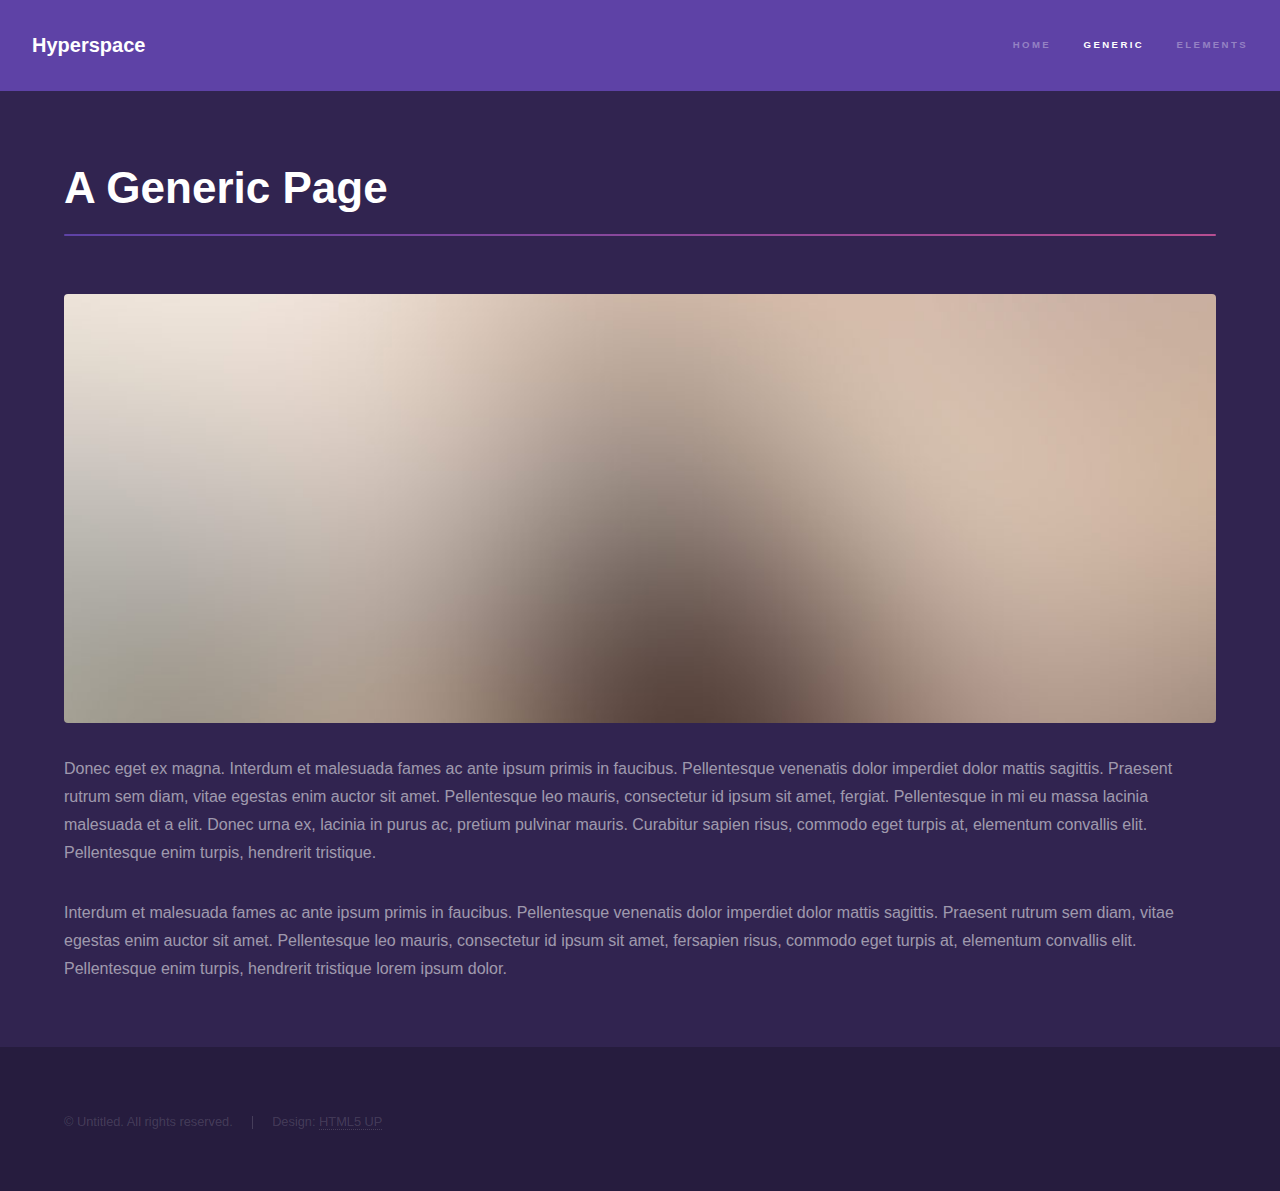
<file: portfolio/generic.html>
<!DOCTYPE HTML>
<!--
	Hyperspace by HTML5 UP
	html5up.net | @ajlkn
	Free for personal and commercial use under the CCA 3.0 license (html5up.net/license)
-->
<html>
	<head>
		<title>Generic - Hyperspace by HTML5 UP</title>
		<meta charset="utf-8" />
		<meta name="viewport" content="width=device-width, initial-scale=1, user-scalable=no" />
		<link rel="stylesheet" href="assets/css/main.css" />
		<noscript><link rel="stylesheet" href="assets/css/noscript.css" /></noscript>
	</head>
	<body class="is-preload">

		<!-- Header -->
			<header id="header">
				<a href="index.html" class="title">Hyperspace</a>
				<nav>
					<ul>
						<li><a href="index.html">Home</a></li>
						<li><a href="generic.html" class="active">Generic</a></li>
						<li><a href="elements.html">Elements</a></li>
					</ul>
				</nav>
			</header>

		<!-- Wrapper -->
			<div id="wrapper">

				<!-- Main -->
					<section id="main" class="wrapper">
						<div class="inner">
							<h1 class="major">A Generic Page</h1>
							<span class="image fit"><img src="images/pic04.jpg" alt="" /></span>
							<p>Donec eget ex magna. Interdum et malesuada fames ac ante ipsum primis in faucibus. Pellentesque venenatis dolor imperdiet dolor mattis sagittis. Praesent rutrum sem diam, vitae egestas enim auctor sit amet. Pellentesque leo mauris, consectetur id ipsum sit amet, fergiat. Pellentesque in mi eu massa lacinia malesuada et a elit. Donec urna ex, lacinia in purus ac, pretium pulvinar mauris. Curabitur sapien risus, commodo eget turpis at, elementum convallis elit. Pellentesque enim turpis, hendrerit tristique.</p>
							<p>Interdum et malesuada fames ac ante ipsum primis in faucibus. Pellentesque venenatis dolor imperdiet dolor mattis sagittis. Praesent rutrum sem diam, vitae egestas enim auctor sit amet. Pellentesque leo mauris, consectetur id ipsum sit amet, fersapien risus, commodo eget turpis at, elementum convallis elit. Pellentesque enim turpis, hendrerit tristique lorem ipsum dolor.</p>
						</div>
					</section>

			</div>

		<!-- Footer -->
			<footer id="footer" class="wrapper alt">
				<div class="inner">
					<ul class="menu">
						<li>&copy; Untitled. All rights reserved.</li><li>Design: <a href="http://html5up.net">HTML5 UP</a></li>
					</ul>
				</div>
			</footer>

		<!-- Scripts -->
			<script src="assets/js/jquery.min.js"></script>
			<script src="assets/js/jquery.scrollex.min.js"></script>
			<script src="assets/js/jquery.scrolly.min.js"></script>
			<script src="assets/js/browser.min.js"></script>
			<script src="assets/js/breakpoints.min.js"></script>
			<script src="assets/js/util.js"></script>
			<script src="assets/js/main.js"></script>

	</body>
</html>
</file>
<file: css/styles.css>
body {
    background-color: #C9EEFF;
}

hr {
    border-style: none;
    border-top-style: dotted;
    border-color: #FFFBF5;
    border-width: 5px;
    width: 5%;
}

img {
    border-radius: 100px;
}

h1 {
    color: #674188;
}

h3 {
    color: #66BFBF;
}
</file>
<file: portfolio/assets/css/noscript.css>
/*
	Hyperspace by HTML5 UP
	html5up.net | @ajlkn
	Free for personal and commercial use under the CCA 3.0 license (html5up.net/license)
*/

/* Spotlights */

	.spotlights > section > .image:before {
		opacity: 0 !important;
	}

	.spotlights > section > .content > .inner {
		-moz-transform: none !important;
		-webkit-transform: none !important;
		-ms-transform: none !important;
		transform: none !important;
		opacity: 1 !important;
	}

/* Wrapper */

	.wrapper > .inner {
		opacity: 1 !important;
		-moz-transform: none !important;
		-webkit-transform: none !important;
		-ms-transform: none !important;
		transform: none !important;
	}

/* Sidebar */

	#sidebar > .inner {
		opacity: 1 !important;
	}

	#sidebar nav > ul > li {
		-moz-transform: none !important;
		-webkit-transform: none !important;
		-ms-transform: none !important;
		transform: none !important;
		opacity: 1 !important;
	}
</file>
<file: portfolio/assets/css/main.css>
@import url(fontawesome-all.min.css);

/*
	Hyperspace by HTML5 UP
	html5up.net | @ajlkn
	Free for personal and commercial use under the CCA 3.0 license (html5up.net/license)
*/

html, body, div, span, applet, object,
iframe, h1, h2, h3, h4, h5, h6, p, blockquote,
pre, a, abbr, acronym, address, big, cite,
code, del, dfn, em, img, ins, kbd, q, s, samp,
small, strike, strong, sub, sup, tt, var, b,
u, i, center, dl, dt, dd, ol, ul, li, fieldset,
form, label, legend, table, caption, tbody,
tfoot, thead, tr, th, td, article, aside,
canvas, details, embed, figure, figcaption,
footer, header, hgroup, menu, nav, output, ruby,
section, summary, time, mark, audio, video {
	margin: 0;
	padding: 0;
	border: 0;
	font-size: 100%;
	font: inherit;
	vertical-align: baseline;}

article, aside, details, figcaption, figure,
footer, header, hgroup, menu, nav, section {
	display: block;}

body {
	line-height: 1;
}

ol, ul {
	list-style: none;
}

blockquote, q {
	quotes: none;
}

	blockquote:before, blockquote:after, q:before, q:after {
		content: '';
		content: none;
	}

table {
	border-collapse: collapse;
	border-spacing: 0;
}

body {
	-webkit-text-size-adjust: none;
}

mark {
	background-color: transparent;
	color: inherit;
}

input::-moz-focus-inner {
	border: 0;
	padding: 0;
}

input, select, textarea {
	-moz-appearance: none;
	-webkit-appearance: none;
	-ms-appearance: none;
	appearance: none;
}

/* Basic */

	@-ms-viewport {
		width: device-width;
	}

	body {
		-ms-overflow-style: scrollbar;
	}

	@media screen and (max-width: 480px) {

		html, body {
			min-width: 320px;
		}

	}

	html {
		box-sizing: border-box;
	}

	*, *:before, *:after {
		box-sizing: inherit;
	}

	body {
		background: #312450;
	}

		body.is-preload *, body.is-preload *:before, body.is-preload *:after {
			-moz-animation: none !important;
			-webkit-animation: none !important;
			-ms-animation: none !important;
			animation: none !important;
			-moz-transition: none !important;
			-webkit-transition: none !important;
			-ms-transition: none !important;
			transition: none !important;
		}

/* Type */

	body, input, select, textarea {
		color: rgba(255, 255, 255, 0.55);
		font-family: Arial, Helvetica, sans-serif;
		font-size: 16.5pt;
		font-weight: normal;
		line-height: 1.75;
	}

		@media screen and (max-width: 1680px) {

			body, input, select, textarea {
				font-size: 13pt;
			}

		}

		@media screen and (max-width: 1280px) {

			body, input, select, textarea {
				font-size: 12pt;
			}

		}

		@media screen and (max-width: 360px) {

			body, input, select, textarea {
				font-size: 11pt;
			}

		}

	a {
		-moz-transition: color 0.2s ease, border-bottom-color 0.2s ease;
		-webkit-transition: color 0.2s ease, border-bottom-color 0.2s ease;
		-ms-transition: color 0.2s ease, border-bottom-color 0.2s ease;
		transition: color 0.2s ease, border-bottom-color 0.2s ease;
		border-bottom: dotted 1px rgba(255, 255, 255, 0.35);
		color: inherit;
		text-decoration: none;
	}

		a:hover {
			border-bottom-color: transparent;
			color: #ffffff;
		}

	strong, b {
		color: #ffffff;
		font-weight: bold;
	}

	em, i {
		font-style: italic;
	}

	p {
		margin: 0 0 2em 0;
	}

	h1, h2, h3, h4, h5, h6 {
		color: #ffffff;
		font-weight: bold;
		line-height: 1.5;
		margin: 0 0 0.5em 0;
	}

		h1 a, h2 a, h3 a, h4 a, h5 a, h6 a {
			color: inherit;
			text-decoration: none;
		}

	h1 {
		font-size: 2.75em;
	}

		h1.major {
			margin: 0 0 1.3em 0;
			position: relative;
			padding-bottom: 0.35em;
		}

			h1.major:after {
				background-image: -moz-linear-gradient(to right, #5e42a6, #b74e91);
				background-image: -webkit-linear-gradient(to right, #5e42a6, #b74e91);
				background-image: -ms-linear-gradient(to right, #5e42a6, #b74e91);
				background-image: linear-gradient(to right, #5e42a6, #b74e91);
				-moz-transition: max-width 0.2s ease;
				-webkit-transition: max-width 0.2s ease;
				-ms-transition: max-width 0.2s ease;
				transition: max-width 0.2s ease;
				border-radius: 0.2em;
				bottom: 0;
				content: '';
				height: 0.05em;
				position: absolute;
				right: 0;
				width: 100%;
			}

	h2 {
		font-size: 1.75em;
	}

	h3 {
		font-size: 1.1em;
	}

	h4 {
		font-size: 1em;
	}

	h5 {
		font-size: 0.8em;
	}

	h6 {
		font-size: 0.6em;
	}

	@media screen and (max-width: 736px) {

		h1 {
			font-size: 2em;
		}

		h2 {
			font-size: 1.25em;
		}

		h3 {
			font-size: 1em;
		}

		h4 {
			font-size: 0.8em;
		}

		h5 {
			font-size: 0.6em;
		}

		h6 {
			font-size: 0.6em;
		}

	}

	sub {
		font-size: 0.8em;
		position: relative;
		top: 0.5em;
	}

	sup {
		font-size: 0.8em;
		position: relative;
		top: -0.5em;
	}

	blockquote {
		border-left: solid 4px rgba(255, 255, 255, 0.15);
		font-style: italic;
		margin: 0 0 2em 0;
		padding: 0.5em 0 0.5em 2em;
	}

	code {
		background: rgba(255, 255, 255, 0.05);
		border-radius: 0.25em;
		border: solid 1px rgba(255, 255, 255, 0.15);
		font-family: "Courier New", monospace;
		font-size: 0.9em;
		margin: 0 0.25em;
		padding: 0.25em 0.65em;
	}

	pre {
		-webkit-overflow-scrolling: touch;
		font-family: "Courier New", monospace;
		font-size: 0.9em;
		margin: 0 0 2em 0;
	}

		pre code {
			display: block;
			line-height: 1.75em;
			padding: 1em 1.5em;
			overflow-x: auto;
		}

	hr {
		border: 0;
		border-bottom: solid 1px rgba(255, 255, 255, 0.15);
		margin: 2em 0;
	}

		hr.major {
			margin: 3em 0;
		}

	.align-left {
		text-align: left;
	}

	.align-center {
		text-align: center;
	}

	.align-right {
		text-align: right;
	}

/* Row */

	.row {
		display: flex;
		flex-wrap: wrap;
		box-sizing: border-box;
		align-items: stretch;
	}

		.row > * {
			box-sizing: border-box;
		}

		.row.gtr-uniform > * > :last-child {
			margin-bottom: 0;
		}

		.row.aln-left {
			justify-content: flex-start;
		}

		.row.aln-center {
			justify-content: center;
		}

		.row.aln-right {
			justify-content: flex-end;
		}

		.row.aln-top {
			align-items: flex-start;
		}

		.row.aln-middle {
			align-items: center;
		}

		.row.aln-bottom {
			align-items: flex-end;
		}

		.row > .imp {
			order: -1;
		}

		.row > .col-1 {
			width: 8.33333%;
		}

		.row > .off-1 {
			margin-left: 8.33333%;
		}

		.row > .col-2 {
			width: 16.66667%;
		}

		.row > .off-2 {
			margin-left: 16.66667%;
		}

		.row > .col-3 {
			width: 25%;
		}

		.row > .off-3 {
			margin-left: 25%;
		}

		.row > .col-4 {
			width: 33.33333%;
		}

		.row > .off-4 {
			margin-left: 33.33333%;
		}

		.row > .col-5 {
			width: 41.66667%;
		}

		.row > .off-5 {
			margin-left: 41.66667%;
		}

		.row > .col-6 {
			width: 50%;
		}

		.row > .off-6 {
			margin-left: 50%;
		}

		.row > .col-7 {
			width: 58.33333%;
		}

		.row > .off-7 {
			margin-left: 58.33333%;
		}

		.row > .col-8 {
			width: 66.66667%;
		}

		.row > .off-8 {
			margin-left: 66.66667%;
		}

		.row > .col-9 {
			width: 75%;
		}

		.row > .off-9 {
			margin-left: 75%;
		}

		.row > .col-10 {
			width: 83.33333%;
		}

		.row > .off-10 {
			margin-left: 83.33333%;
		}

		.row > .col-11 {
			width: 91.66667%;
		}

		.row > .off-11 {
			margin-left: 91.66667%;
		}

		.row > .col-12 {
			width: 100%;
		}

		.row > .off-12 {
			margin-left: 100%;
		}

		.row.gtr-0 {
			margin-top: 0;
			margin-left: 0em;
		}

			.row.gtr-0 > * {
				padding: 0 0 0 0em;
			}

			.row.gtr-0.gtr-uniform {
				margin-top: 0em;
			}

				.row.gtr-0.gtr-uniform > * {
					padding-top: 0em;
				}

		.row.gtr-25 {
			margin-top: 0;
			margin-left: -0.375em;
		}

			.row.gtr-25 > * {
				padding: 0 0 0 0.375em;
			}

			.row.gtr-25.gtr-uniform {
				margin-top: -0.375em;
			}

				.row.gtr-25.gtr-uniform > * {
					padding-top: 0.375em;
				}

		.row.gtr-50 {
			margin-top: 0;
			margin-left: -0.75em;
		}

			.row.gtr-50 > * {
				padding: 0 0 0 0.75em;
			}

			.row.gtr-50.gtr-uniform {
				margin-top: -0.75em;
			}

				.row.gtr-50.gtr-uniform > * {
					padding-top: 0.75em;
				}

		.row {
			margin-top: 0;
			margin-left: -1.5em;
		}

			.row > * {
				padding: 0 0 0 1.5em;
			}

			.row.gtr-uniform {
				margin-top: -1.5em;
			}

				.row.gtr-uniform > * {
					padding-top: 1.5em;
				}

		.row.gtr-150 {
			margin-top: 0;
			margin-left: -2.25em;
		}

			.row.gtr-150 > * {
				padding: 0 0 0 2.25em;
			}

			.row.gtr-150.gtr-uniform {
				margin-top: -2.25em;
			}

				.row.gtr-150.gtr-uniform > * {
					padding-top: 2.25em;
				}

		.row.gtr-200 {
			margin-top: 0;
			margin-left: -3em;
		}

			.row.gtr-200 > * {
				padding: 0 0 0 3em;
			}

			.row.gtr-200.gtr-uniform {
				margin-top: -3em;
			}

				.row.gtr-200.gtr-uniform > * {
					padding-top: 3em;
				}

		@media screen and (max-width: 1680px) {

			.row {
				display: flex;
				flex-wrap: wrap;
				box-sizing: border-box;
				align-items: stretch;
			}

				.row > * {
					box-sizing: border-box;
				}

				.row.gtr-uniform > * > :last-child {
					margin-bottom: 0;
				}

				.row.aln-left {
					justify-content: flex-start;
				}

				.row.aln-center {
					justify-content: center;
				}

				.row.aln-right {
					justify-content: flex-end;
				}

				.row.aln-top {
					align-items: flex-start;
				}

				.row.aln-middle {
					align-items: center;
				}

				.row.aln-bottom {
					align-items: flex-end;
				}

				.row > .imp-xlarge {
					order: -1;
				}

				.row > .col-1-xlarge {
					width: 8.33333%;
				}

				.row > .off-1-xlarge {
					margin-left: 8.33333%;
				}

				.row > .col-2-xlarge {
					width: 16.66667%;
				}

				.row > .off-2-xlarge {
					margin-left: 16.66667%;
				}

				.row > .col-3-xlarge {
					width: 25%;
				}

				.row > .off-3-xlarge {
					margin-left: 25%;
				}

				.row > .col-4-xlarge {
					width: 33.33333%;
				}

				.row > .off-4-xlarge {
					margin-left: 33.33333%;
				}

				.row > .col-5-xlarge {
					width: 41.66667%;
				}

				.row > .off-5-xlarge {
					margin-left: 41.66667%;
				}

				.row > .col-6-xlarge {
					width: 50%;
				}

				.row > .off-6-xlarge {
					margin-left: 50%;
				}

				.row > .col-7-xlarge {
					width: 58.33333%;
				}

				.row > .off-7-xlarge {
					margin-left: 58.33333%;
				}

				.row > .col-8-xlarge {
					width: 66.66667%;
				}

				.row > .off-8-xlarge {
					margin-left: 66.66667%;
				}

				.row > .col-9-xlarge {
					width: 75%;
				}

				.row > .off-9-xlarge {
					margin-left: 75%;
				}

				.row > .col-10-xlarge {
					width: 83.33333%;
				}

				.row > .off-10-xlarge {
					margin-left: 83.33333%;
				}

				.row > .col-11-xlarge {
					width: 91.66667%;
				}

				.row > .off-11-xlarge {
					margin-left: 91.66667%;
				}

				.row > .col-12-xlarge {
					width: 100%;
				}

				.row > .off-12-xlarge {
					margin-left: 100%;
				}

				.row.gtr-0 {
					margin-top: 0;
					margin-left: 0em;
				}

					.row.gtr-0 > * {
						padding: 0 0 0 0em;
					}

					.row.gtr-0.gtr-uniform {
						margin-top: 0em;
					}

						.row.gtr-0.gtr-uniform > * {
							padding-top: 0em;
						}

				.row.gtr-25 {
					margin-top: 0;
					margin-left: -0.375em;
				}

					.row.gtr-25 > * {
						padding: 0 0 0 0.375em;
					}

					.row.gtr-25.gtr-uniform {
						margin-top: -0.375em;
					}

						.row.gtr-25.gtr-uniform > * {
							padding-top: 0.375em;
						}

				.row.gtr-50 {
					margin-top: 0;
					margin-left: -0.75em;
				}

					.row.gtr-50 > * {
						padding: 0 0 0 0.75em;
					}

					.row.gtr-50.gtr-uniform {
						margin-top: -0.75em;
					}

						.row.gtr-50.gtr-uniform > * {
							padding-top: 0.75em;
						}

				.row {
					margin-top: 0;
					margin-left: -1.5em;
				}

					.row > * {
						padding: 0 0 0 1.5em;
					}

					.row.gtr-uniform {
						margin-top: -1.5em;
					}

						.row.gtr-uniform > * {
							padding-top: 1.5em;
						}

				.row.gtr-150 {
					margin-top: 0;
					margin-left: -2.25em;
				}

					.row.gtr-150 > * {
						padding: 0 0 0 2.25em;
					}

					.row.gtr-150.gtr-uniform {
						margin-top: -2.25em;
					}

						.row.gtr-150.gtr-uniform > * {
							padding-top: 2.25em;
						}

				.row.gtr-200 {
					margin-top: 0;
					margin-left: -3em;
				}

					.row.gtr-200 > * {
						padding: 0 0 0 3em;
					}

					.row.gtr-200.gtr-uniform {
						margin-top: -3em;
					}

						.row.gtr-200.gtr-uniform > * {
							padding-top: 3em;
						}

		}

		@media screen and (max-width: 1280px) {

			.row {
				display: flex;
				flex-wrap: wrap;
				box-sizing: border-box;
				align-items: stretch;
			}

				.row > * {
					box-sizing: border-box;
				}

				.row.gtr-uniform > * > :last-child {
					margin-bottom: 0;
				}

				.row.aln-left {
					justify-content: flex-start;
				}

				.row.aln-center {
					justify-content: center;
				}

				.row.aln-right {
					justify-content: flex-end;
				}

				.row.aln-top {
					align-items: flex-start;
				}

				.row.aln-middle {
					align-items: center;
				}

				.row.aln-bottom {
					align-items: flex-end;
				}

				.row > .imp-large {
					order: -1;
				}

				.row > .col-1-large {
					width: 8.33333%;
				}

				.row > .off-1-large {
					margin-left: 8.33333%;
				}

				.row > .col-2-large {
					width: 16.66667%;
				}

				.row > .off-2-large {
					margin-left: 16.66667%;
				}

				.row > .col-3-large {
					width: 25%;
				}

				.row > .off-3-large {
					margin-left: 25%;
				}

				.row > .col-4-large {
					width: 33.33333%;
				}

				.row > .off-4-large {
					margin-left: 33.33333%;
				}

				.row > .col-5-large {
					width: 41.66667%;
				}

				.row > .off-5-large {
					margin-left: 41.66667%;
				}

				.row > .col-6-large {
					width: 50%;
				}

				.row > .off-6-large {
					margin-left: 50%;
				}

				.row > .col-7-large {
					width: 58.33333%;
				}

				.row > .off-7-large {
					margin-left: 58.33333%;
				}

				.row > .col-8-large {
					width: 66.66667%;
				}

				.row > .off-8-large {
					margin-left: 66.66667%;
				}

				.row > .col-9-large {
					width: 75%;
				}

				.row > .off-9-large {
					margin-left: 75%;
				}

				.row > .col-10-large {
					width: 83.33333%;
				}

				.row > .off-10-large {
					margin-left: 83.33333%;
				}

				.row > .col-11-large {
					width: 91.66667%;
				}

				.row > .off-11-large {
					margin-left: 91.66667%;
				}

				.row > .col-12-large {
					width: 100%;
				}

				.row > .off-12-large {
					margin-left: 100%;
				}

				.row.gtr-0 {
					margin-top: 0;
					margin-left: 0em;
				}

					.row.gtr-0 > * {
						padding: 0 0 0 0em;
					}

					.row.gtr-0.gtr-uniform {
						margin-top: 0em;
					}

						.row.gtr-0.gtr-uniform > * {
							padding-top: 0em;
						}

				.row.gtr-25 {
					margin-top: 0;
					margin-left: -0.375em;
				}

					.row.gtr-25 > * {
						padding: 0 0 0 0.375em;
					}

					.row.gtr-25.gtr-uniform {
						margin-top: -0.375em;
					}

						.row.gtr-25.gtr-uniform > * {
							padding-top: 0.375em;
						}

				.row.gtr-50 {
					margin-top: 0;
					margin-left: -0.75em;
				}

					.row.gtr-50 > * {
						padding: 0 0 0 0.75em;
					}

					.row.gtr-50.gtr-uniform {
						margin-top: -0.75em;
					}

						.row.gtr-50.gtr-uniform > * {
							padding-top: 0.75em;
						}

				.row {
					margin-top: 0;
					margin-left: -1.5em;
				}

					.row > * {
						padding: 0 0 0 1.5em;
					}

					.row.gtr-uniform {
						margin-top: -1.5em;
					}

						.row.gtr-uniform > * {
							padding-top: 1.5em;
						}

				.row.gtr-150 {
					margin-top: 0;
					margin-left: -2.25em;
				}

					.row.gtr-150 > * {
						padding: 0 0 0 2.25em;
					}

					.row.gtr-150.gtr-uniform {
						margin-top: -2.25em;
					}

						.row.gtr-150.gtr-uniform > * {
							padding-top: 2.25em;
						}

				.row.gtr-200 {
					margin-top: 0;
					margin-left: -3em;
				}

					.row.gtr-200 > * {
						padding: 0 0 0 3em;
					}

					.row.gtr-200.gtr-uniform {
						margin-top: -3em;
					}

						.row.gtr-200.gtr-uniform > * {
							padding-top: 3em;
						}

		}

		@media screen and (max-width: 980px) {

			.row {
				display: flex;
				flex-wrap: wrap;
				box-sizing: border-box;
				align-items: stretch;
			}

				.row > * {
					box-sizing: border-box;
				}

				.row.gtr-uniform > * > :last-child {
					margin-bottom: 0;
				}

				.row.aln-left {
					justify-content: flex-start;
				}

				.row.aln-center {
					justify-content: center;
				}

				.row.aln-right {
					justify-content: flex-end;
				}

				.row.aln-top {
					align-items: flex-start;
				}

				.row.aln-middle {
					align-items: center;
				}

				.row.aln-bottom {
					align-items: flex-end;
				}

				.row > .imp-medium {
					order: -1;
				}

				.row > .col-1-medium {
					width: 8.33333%;
				}

				.row > .off-1-medium {
					margin-left: 8.33333%;
				}

				.row > .col-2-medium {
					width: 16.66667%;
				}

				.row > .off-2-medium {
					margin-left: 16.66667%;
				}

				.row > .col-3-medium {
					width: 25%;
				}

				.row > .off-3-medium {
					margin-left: 25%;
				}

				.row > .col-4-medium {
					width: 33.33333%;
				}

				.row > .off-4-medium {
					margin-left: 33.33333%;
				}

				.row > .col-5-medium {
					width: 41.66667%;
				}

				.row > .off-5-medium {
					margin-left: 41.66667%;
				}

				.row > .col-6-medium {
					width: 50%;
				}

				.row > .off-6-medium {
					margin-left: 50%;
				}

				.row > .col-7-medium {
					width: 58.33333%;
				}

				.row > .off-7-medium {
					margin-left: 58.33333%;
				}

				.row > .col-8-medium {
					width: 66.66667%;
				}

				.row > .off-8-medium {
					margin-left: 66.66667%;
				}

				.row > .col-9-medium {
					width: 75%;
				}

				.row > .off-9-medium {
					margin-left: 75%;
				}

				.row > .col-10-medium {
					width: 83.33333%;
				}

				.row > .off-10-medium {
					margin-left: 83.33333%;
				}

				.row > .col-11-medium {
					width: 91.66667%;
				}

				.row > .off-11-medium {
					margin-left: 91.66667%;
				}

				.row > .col-12-medium {
					width: 100%;
				}

				.row > .off-12-medium {
					margin-left: 100%;
				}

				.row.gtr-0 {
					margin-top: 0;
					margin-left: 0em;
				}

					.row.gtr-0 > * {
						padding: 0 0 0 0em;
					}

					.row.gtr-0.gtr-uniform {
						margin-top: 0em;
					}

						.row.gtr-0.gtr-uniform > * {
							padding-top: 0em;
						}

				.row.gtr-25 {
					margin-top: 0;
					margin-left: -0.375em;
				}

					.row.gtr-25 > * {
						padding: 0 0 0 0.375em;
					}

					.row.gtr-25.gtr-uniform {
						margin-top: -0.375em;
					}

						.row.gtr-25.gtr-uniform > * {
							padding-top: 0.375em;
						}

				.row.gtr-50 {
					margin-top: 0;
					margin-left: -0.75em;
				}

					.row.gtr-50 > * {
						padding: 0 0 0 0.75em;
					}

					.row.gtr-50.gtr-uniform {
						margin-top: -0.75em;
					}

						.row.gtr-50.gtr-uniform > * {
							padding-top: 0.75em;
						}

				.row {
					margin-top: 0;
					margin-left: -1.5em;
				}

					.row > * {
						padding: 0 0 0 1.5em;
					}

					.row.gtr-uniform {
						margin-top: -1.5em;
					}

						.row.gtr-uniform > * {
							padding-top: 1.5em;
						}

				.row.gtr-150 {
					margin-top: 0;
					margin-left: -2.25em;
				}

					.row.gtr-150 > * {
						padding: 0 0 0 2.25em;
					}

					.row.gtr-150.gtr-uniform {
						margin-top: -2.25em;
					}

						.row.gtr-150.gtr-uniform > * {
							padding-top: 2.25em;
						}

				.row.gtr-200 {
					margin-top: 0;
					margin-left: -3em;
				}

					.row.gtr-200 > * {
						padding: 0 0 0 3em;
					}

					.row.gtr-200.gtr-uniform {
						margin-top: -3em;
					}

						.row.gtr-200.gtr-uniform > * {
							padding-top: 3em;
						}

		}

		@media screen and (max-width: 736px) {

			.row {
				display: flex;
				flex-wrap: wrap;
				box-sizing: border-box;
				align-items: stretch;
			}

				.row > * {
					box-sizing: border-box;
				}

				.row.gtr-uniform > * > :last-child {
					margin-bottom: 0;
				}

				.row.aln-left {
					justify-content: flex-start;
				}

				.row.aln-center {
					justify-content: center;
				}

				.row.aln-right {
					justify-content: flex-end;
				}

				.row.aln-top {
					align-items: flex-start;
				}

				.row.aln-middle {
					align-items: center;
				}

				.row.aln-bottom {
					align-items: flex-end;
				}

				.row > .imp-small {
					order: -1;
				}

				.row > .col-1-small {
					width: 8.33333%;
				}

				.row > .off-1-small {
					margin-left: 8.33333%;
				}

				.row > .col-2-small {
					width: 16.66667%;
				}

				.row > .off-2-small {
					margin-left: 16.66667%;
				}

				.row > .col-3-small {
					width: 25%;
				}

				.row > .off-3-small {
					margin-left: 25%;
				}

				.row > .col-4-small {
					width: 33.33333%;
				}

				.row > .off-4-small {
					margin-left: 33.33333%;
				}

				.row > .col-5-small {
					width: 41.66667%;
				}

				.row > .off-5-small {
					margin-left: 41.66667%;
				}

				.row > .col-6-small {
					width: 50%;
				}

				.row > .off-6-small {
					margin-left: 50%;
				}

				.row > .col-7-small {
					width: 58.33333%;
				}

				.row > .off-7-small {
					margin-left: 58.33333%;
				}

				.row > .col-8-small {
					width: 66.66667%;
				}

				.row > .off-8-small {
					margin-left: 66.66667%;
				}

				.row > .col-9-small {
					width: 75%;
				}

				.row > .off-9-small {
					margin-left: 75%;
				}

				.row > .col-10-small {
					width: 83.33333%;
				}

				.row > .off-10-small {
					margin-left: 83.33333%;
				}

				.row > .col-11-small {
					width: 91.66667%;
				}

				.row > .off-11-small {
					margin-left: 91.66667%;
				}

				.row > .col-12-small {
					width: 100%;
				}

				.row > .off-12-small {
					margin-left: 100%;
				}

				.row.gtr-0 {
					margin-top: 0;
					margin-left: 0em;
				}

					.row.gtr-0 > * {
						padding: 0 0 0 0em;
					}

					.row.gtr-0.gtr-uniform {
						margin-top: 0em;
					}

						.row.gtr-0.gtr-uniform > * {
							padding-top: 0em;
						}

				.row.gtr-25 {
					margin-top: 0;
					margin-left: -0.375em;
				}

					.row.gtr-25 > * {
						padding: 0 0 0 0.375em;
					}

					.row.gtr-25.gtr-uniform {
						margin-top: -0.375em;
					}

						.row.gtr-25.gtr-uniform > * {
							padding-top: 0.375em;
						}

				.row.gtr-50 {
					margin-top: 0;
					margin-left: -0.75em;
				}

					.row.gtr-50 > * {
						padding: 0 0 0 0.75em;
					}

					.row.gtr-50.gtr-uniform {
						margin-top: -0.75em;
					}

						.row.gtr-50.gtr-uniform > * {
							padding-top: 0.75em;
						}

				.row {
					margin-top: 0;
					margin-left: -1.5em;
				}

					.row > * {
						padding: 0 0 0 1.5em;
					}

					.row.gtr-uniform {
						margin-top: -1.5em;
					}

						.row.gtr-uniform > * {
							padding-top: 1.5em;
						}

				.row.gtr-150 {
					margin-top: 0;
					margin-left: -2.25em;
				}

					.row.gtr-150 > * {
						padding: 0 0 0 2.25em;
					}

					.row.gtr-150.gtr-uniform {
						margin-top: -2.25em;
					}

						.row.gtr-150.gtr-uniform > * {
							padding-top: 2.25em;
						}

				.row.gtr-200 {
					margin-top: 0;
					margin-left: -3em;
				}

					.row.gtr-200 > * {
						padding: 0 0 0 3em;
					}

					.row.gtr-200.gtr-uniform {
						margin-top: -3em;
					}

						.row.gtr-200.gtr-uniform > * {
							padding-top: 3em;
						}

		}

		@media screen and (max-width: 480px) {

			.row {
				display: flex;
				flex-wrap: wrap;
				box-sizing: border-box;
				align-items: stretch;
			}

				.row > * {
					box-sizing: border-box;
				}

				.row.gtr-uniform > * > :last-child {
					margin-bottom: 0;
				}

				.row.aln-left {
					justify-content: flex-start;
				}

				.row.aln-center {
					justify-content: center;
				}

				.row.aln-right {
					justify-content: flex-end;
				}

				.row.aln-top {
					align-items: flex-start;
				}

				.row.aln-middle {
					align-items: center;
				}

				.row.aln-bottom {
					align-items: flex-end;
				}

				.row > .imp-xsmall {
					order: -1;
				}

				.row > .col-1-xsmall {
					width: 8.33333%;
				}

				.row > .off-1-xsmall {
					margin-left: 8.33333%;
				}

				.row > .col-2-xsmall {
					width: 16.66667%;
				}

				.row > .off-2-xsmall {
					margin-left: 16.66667%;
				}

				.row > .col-3-xsmall {
					width: 25%;
				}

				.row > .off-3-xsmall {
					margin-left: 25%;
				}

				.row > .col-4-xsmall {
					width: 33.33333%;
				}

				.row > .off-4-xsmall {
					margin-left: 33.33333%;
				}

				.row > .col-5-xsmall {
					width: 41.66667%;
				}

				.row > .off-5-xsmall {
					margin-left: 41.66667%;
				}

				.row > .col-6-xsmall {
					width: 50%;
				}

				.row > .off-6-xsmall {
					margin-left: 50%;
				}

				.row > .col-7-xsmall {
					width: 58.33333%;
				}

				.row > .off-7-xsmall {
					margin-left: 58.33333%;
				}

				.row > .col-8-xsmall {
					width: 66.66667%;
				}

				.row > .off-8-xsmall {
					margin-left: 66.66667%;
				}

				.row > .col-9-xsmall {
					width: 75%;
				}

				.row > .off-9-xsmall {
					margin-left: 75%;
				}

				.row > .col-10-xsmall {
					width: 83.33333%;
				}

				.row > .off-10-xsmall {
					margin-left: 83.33333%;
				}

				.row > .col-11-xsmall {
					width: 91.66667%;
				}

				.row > .off-11-xsmall {
					margin-left: 91.66667%;
				}

				.row > .col-12-xsmall {
					width: 100%;
				}

				.row > .off-12-xsmall {
					margin-left: 100%;
				}

				.row.gtr-0 {
					margin-top: 0;
					margin-left: 0em;
				}

					.row.gtr-0 > * {
						padding: 0 0 0 0em;
					}

					.row.gtr-0.gtr-uniform {
						margin-top: 0em;
					}

						.row.gtr-0.gtr-uniform > * {
							padding-top: 0em;
						}

				.row.gtr-25 {
					margin-top: 0;
					margin-left: -0.375em;
				}

					.row.gtr-25 > * {
						padding: 0 0 0 0.375em;
					}

					.row.gtr-25.gtr-uniform {
						margin-top: -0.375em;
					}

						.row.gtr-25.gtr-uniform > * {
							padding-top: 0.375em;
						}

				.row.gtr-50 {
					margin-top: 0;
					margin-left: -0.75em;
				}

					.row.gtr-50 > * {
						padding: 0 0 0 0.75em;
					}

					.row.gtr-50.gtr-uniform {
						margin-top: -0.75em;
					}

						.row.gtr-50.gtr-uniform > * {
							padding-top: 0.75em;
						}

				.row {
					margin-top: 0;
					margin-left: -1.5em;
				}

					.row > * {
						padding: 0 0 0 1.5em;
					}

					.row.gtr-uniform {
						margin-top: -1.5em;
					}

						.row.gtr-uniform > * {
							padding-top: 1.5em;
						}

				.row.gtr-150 {
					margin-top: 0;
					margin-left: -2.25em;
				}

					.row.gtr-150 > * {
						padding: 0 0 0 2.25em;
					}

					.row.gtr-150.gtr-uniform {
						margin-top: -2.25em;
					}

						.row.gtr-150.gtr-uniform > * {
							padding-top: 2.25em;
						}

				.row.gtr-200 {
					margin-top: 0;
					margin-left: -3em;
				}

					.row.gtr-200 > * {
						padding: 0 0 0 3em;
					}

					.row.gtr-200.gtr-uniform {
						margin-top: -3em;
					}

						.row.gtr-200.gtr-uniform > * {
							padding-top: 3em;
						}

		}

/* Box */

	.box {
		border-radius: 0.25em;
		border: solid 1px rgba(255, 255, 255, 0.15);
		margin-bottom: 2em;
		padding: 1.5em;
	}

		.box > :last-child,
		.box > :last-child > :last-child,
		.box > :last-child > :last-child > :last-child {
			margin-bottom: 0;
		}

		.box.alt {
			border: 0;
			border-radius: 0;
			padding: 0;
		}

/* Button */

	input[type="submit"],
	input[type="reset"],
	input[type="button"],
	button,
	.button {
		-moz-appearance: none;
		-webkit-appearance: none;
		-ms-appearance: none;
		appearance: none;
		-moz-transition: border-color 0.2s ease;
		-webkit-transition: border-color 0.2s ease;
		-ms-transition: border-color 0.2s ease;
		transition: border-color 0.2s ease;
		background-color: transparent;
		border: solid 1px !important;
		border-color: rgba(255, 255, 255, 0.15) !important;
		border-radius: 3em;
		color: #ffffff !important;
		cursor: pointer;
		display: inline-block;
		font-size: 0.6em;
		font-weight: bold;
		height: calc(4.75em + 2px);
		letter-spacing: 0.25em;
		line-height: 4.75em;
		outline: 0;
		padding: 0 3.75em;
		position: relative;
		text-align: center;
		text-decoration: none;
		text-transform: uppercase;
		white-space: nowrap;
	}

		input[type="submit"]:after,
		input[type="reset"]:after,
		input[type="button"]:after,
		button:after,
		.button:after {
			-moz-transform: scale(0.25);
			-webkit-transform: scale(0.25);
			-ms-transform: scale(0.25);
			transform: scale(0.25);
			pointer-events: none;
			-moz-transition: opacity 0.2s ease, -moz-transform 0.2s ease;
			-webkit-transition: opacity 0.2s ease, -webkit-transform 0.2s ease;
			-ms-transition: opacity 0.2s ease, -ms-transform 0.2s ease;
			transition: opacity 0.2s ease, transform 0.2s ease;
			background: #ffffff;
			border-radius: 3em;
			content: '';
			height: 100%;
			left: 0;
			opacity: 0;
			position: absolute;
			top: 0;
			width: 100%;
		}

		input[type="submit"].icon:before,
		input[type="reset"].icon:before,
		input[type="button"].icon:before,
		button.icon:before,
		.button.icon:before {
			margin-right: 0.75em;
		}

		input[type="submit"].fit,
		input[type="reset"].fit,
		input[type="button"].fit,
		button.fit,
		.button.fit {
			width: 100%;
		}

		input[type="submit"].small,
		input[type="reset"].small,
		input[type="button"].small,
		button.small,
		.button.small {
			font-size: 0.4em;
		}

		input[type="submit"].large,
		input[type="reset"].large,
		input[type="button"].large,
		button.large,
		.button.large {
			font-size: 0.8em;
		}

		input[type="submit"].primary,
		input[type="reset"].primary,
		input[type="button"].primary,
		button.primary,
		.button.primary {
			background-color: #ffffff;
			color: #312450 !important;
		}

			input[type="submit"].primary:after,
			input[type="reset"].primary:after,
			input[type="button"].primary:after,
			button.primary:after,
			.button.primary:after {
				display: none;
			}

		input[type="submit"].disabled, input[type="submit"]:disabled,
		input[type="reset"].disabled,
		input[type="reset"]:disabled,
		input[type="button"].disabled,
		input[type="button"]:disabled,
		button.disabled,
		button:disabled,
		.button.disabled,
		.button:disabled {
			cursor: default;
			opacity: 0.5;
			pointer-events: none;
		}

		input[type="submit"]:hover,
		input[type="reset"]:hover,
		input[type="button"]:hover,
		button:hover,
		.button:hover {
			border-color: rgba(255, 255, 255, 0.55) !important;
		}

			input[type="submit"]:hover:after,
			input[type="reset"]:hover:after,
			input[type="button"]:hover:after,
			button:hover:after,
			.button:hover:after {
				opacity: 0.05;
				-moz-transform: scale(1);
				-webkit-transform: scale(1);
				-ms-transform: scale(1);
				transform: scale(1);
			}

			input[type="submit"]:hover:active,
			input[type="reset"]:hover:active,
			input[type="button"]:hover:active,
			button:hover:active,
			.button:hover:active {
				border-color: #ffffff !important;
			}

				input[type="submit"]:hover:active:after,
				input[type="reset"]:hover:active:after,
				input[type="button"]:hover:active:after,
				button:hover:active:after,
				.button:hover:active:after {
					opacity: 0.1;
				}

/* Features */

	.features {
		display: -moz-flex;
		display: -webkit-flex;
		display: -ms-flex;
		display: flex;
		-moz-flex-wrap: wrap;
		-webkit-flex-wrap: wrap;
		-ms-flex-wrap: wrap;
		flex-wrap: wrap;
		border-radius: 0.25em;
		border: solid 1px rgba(255, 255, 255, 0.15);
		background: rgba(255, 255, 255, 0.05);
		margin: 0 0 2em 0;
	}

		.features section {
			padding: 3.5em 3em 1em 7em ;
			width: 50%;
			border-top: solid 1px rgba(255, 255, 255, 0.15);
			position: relative;
		}

			.features section:nth-child(-n + 2) {
				border-top-width: 0;
			}

			.features section:nth-child(2n) {
				border-left: solid 1px rgba(255, 255, 255, 0.15);
			}

			.features section .icon {
				-moz-transition: opacity 0.5s ease, -moz-transform 0.5s ease;
				-webkit-transition: opacity 0.5s ease, -webkit-transform 0.5s ease;
				-ms-transition: opacity 0.5s ease, -ms-transform 0.5s ease;
				transition: opacity 0.5s ease, transform 0.5s ease;
				-moz-transition-delay: 1s;
				-webkit-transition-delay: 1s;
				-ms-transition-delay: 1s;
				transition-delay: 1s;
				-moz-transform: scale(1);
				-webkit-transform: scale(1);
				-ms-transform: scale(1);
				transform: scale(1);
				position: absolute;
				left: 3em;
				top: 3em;
				opacity: 1;
			}

			.features section:nth-child(1) .icon {
				-moz-transition-delay: 0.15s;
				-webkit-transition-delay: 0.15s;
				-ms-transition-delay: 0.15s;
				transition-delay: 0.15s;
			}

			.features section:nth-child(2) .icon {
				-moz-transition-delay: 0.3s;
				-webkit-transition-delay: 0.3s;
				-ms-transition-delay: 0.3s;
				transition-delay: 0.3s;
			}

			.features section:nth-child(3) .icon {
				-moz-transition-delay: 0.45s;
				-webkit-transition-delay: 0.45s;
				-ms-transition-delay: 0.45s;
				transition-delay: 0.45s;
			}

			.features section:nth-child(4) .icon {
				-moz-transition-delay: 0.6s;
				-webkit-transition-delay: 0.6s;
				-ms-transition-delay: 0.6s;
				transition-delay: 0.6s;
			}

			.features section:nth-child(5) .icon {
				-moz-transition-delay: 0.75s;
				-webkit-transition-delay: 0.75s;
				-ms-transition-delay: 0.75s;
				transition-delay: 0.75s;
			}

			.features section:nth-child(6) .icon {
				-moz-transition-delay: 0.9s;
				-webkit-transition-delay: 0.9s;
				-ms-transition-delay: 0.9s;
				transition-delay: 0.9s;
			}

			.features section:nth-child(7) .icon {
				-moz-transition-delay: 1.05s;
				-webkit-transition-delay: 1.05s;
				-ms-transition-delay: 1.05s;
				transition-delay: 1.05s;
			}

			.features section:nth-child(8) .icon {
				-moz-transition-delay: 1.2s;
				-webkit-transition-delay: 1.2s;
				-ms-transition-delay: 1.2s;
				transition-delay: 1.2s;
			}

			.features section:nth-child(9) .icon {
				-moz-transition-delay: 1.35s;
				-webkit-transition-delay: 1.35s;
				-ms-transition-delay: 1.35s;
				transition-delay: 1.35s;
			}

			.features section:nth-child(10) .icon {
				-moz-transition-delay: 1.5s;
				-webkit-transition-delay: 1.5s;
				-ms-transition-delay: 1.5s;
				transition-delay: 1.5s;
			}

			.features section:nth-child(11) .icon {
				-moz-transition-delay: 1.65s;
				-webkit-transition-delay: 1.65s;
				-ms-transition-delay: 1.65s;
				transition-delay: 1.65s;
			}

			.features section:nth-child(12) .icon {
				-moz-transition-delay: 1.8s;
				-webkit-transition-delay: 1.8s;
				-ms-transition-delay: 1.8s;
				transition-delay: 1.8s;
			}

			.features section:nth-child(13) .icon {
				-moz-transition-delay: 1.95s;
				-webkit-transition-delay: 1.95s;
				-ms-transition-delay: 1.95s;
				transition-delay: 1.95s;
			}

			.features section:nth-child(14) .icon {
				-moz-transition-delay: 2.1s;
				-webkit-transition-delay: 2.1s;
				-ms-transition-delay: 2.1s;
				transition-delay: 2.1s;
			}

			.features section:nth-child(15) .icon {
				-moz-transition-delay: 2.25s;
				-webkit-transition-delay: 2.25s;
				-ms-transition-delay: 2.25s;
				transition-delay: 2.25s;
			}

			.features section:nth-child(16) .icon {
				-moz-transition-delay: 2.4s;
				-webkit-transition-delay: 2.4s;
				-ms-transition-delay: 2.4s;
				transition-delay: 2.4s;
			}

			.features section:nth-child(17) .icon {
				-moz-transition-delay: 2.55s;
				-webkit-transition-delay: 2.55s;
				-ms-transition-delay: 2.55s;
				transition-delay: 2.55s;
			}

			.features section:nth-child(18) .icon {
				-moz-transition-delay: 2.7s;
				-webkit-transition-delay: 2.7s;
				-ms-transition-delay: 2.7s;
				transition-delay: 2.7s;
			}

			.features section:nth-child(19) .icon {
				-moz-transition-delay: 2.85s;
				-webkit-transition-delay: 2.85s;
				-ms-transition-delay: 2.85s;
				transition-delay: 2.85s;
			}

			.features section:nth-child(20) .icon {
				-moz-transition-delay: 3s;
				-webkit-transition-delay: 3s;
				-ms-transition-delay: 3s;
				transition-delay: 3s;
			}

		.features.inactive section .icon {
			-moz-transform: scale(0.5);
			-webkit-transform: scale(0.5);
			-ms-transform: scale(0.5);
			transform: scale(0.5);
			opacity: 0;
		}

		@media screen and (max-width: 980px) {

			.features {
				display: block;
			}

				.features section {
					border-top-width: 1px !important;
					border-left-width: 0 !important;
					width: 100%;
				}

					.features section:first-child {
						border-top-width: 0 !important;
					}

		}

		@media screen and (max-width: 736px) {

			.features section {
				padding: 2.5em 1.5em 0.1em 5.5em ;
			}

				.features section .icon {
					left: 1.5em;
					top: 2em;
				}

		}

		@media screen and (max-width: 480px) {

			.features section {
				padding: 2em 1.5em 0.1em 1.5em ;
			}

				.features section .icon {
					left: 0;
					position: relative;
					top: 0;
				}

		}

/* Form */

	form {
		margin: 0 0 2em 0;
	}

		form > :last-child {
			margin-bottom: 0;
		}

		form > .fields {
			display: -moz-flex;
			display: -webkit-flex;
			display: -ms-flex;
			display: flex;
			-moz-flex-wrap: wrap;
			-webkit-flex-wrap: wrap;
			-ms-flex-wrap: wrap;
			flex-wrap: wrap;
			width: calc(100% + 3em);
			margin: -1.5em 0 2em -1.5em;
		}

			form > .fields > .field {
				-moz-flex-grow: 0;
				-webkit-flex-grow: 0;
				-ms-flex-grow: 0;
				flex-grow: 0;
				-moz-flex-shrink: 0;
				-webkit-flex-shrink: 0;
				-ms-flex-shrink: 0;
				flex-shrink: 0;
				padding: 1.5em 0 0 1.5em;
				width: calc(100% - 1.5em);
			}

				form > .fields > .field.half {
					width: calc(50% - 0.75em);
				}

				form > .fields > .field.third {
					width: calc(100%/3 - 0.5em);
				}

				form > .fields > .field.quarter {
					width: calc(25% - 0.375em);
				}

		@media screen and (max-width: 480px) {

			form > .fields {
				width: calc(100% + 3em);
				margin: -1.5em 0 2em -1.5em;
			}

				form > .fields > .field {
					padding: 1.5em 0 0 1.5em;
					width: calc(100% - 1.5em);
				}

					form > .fields > .field.half {
						width: calc(100% - 1.5em);
					}

					form > .fields > .field.third {
						width: calc(100% - 1.5em);
					}

					form > .fields > .field.quarter {
						width: calc(100% - 1.5em);
					}

		}

	label {
		color: #ffffff;
		font-weight: bold;
		line-height: 1.5;
		margin: 0 0 0.7em 0;
		display: block;
		font-size: 1.1em;
	}

	input[type="text"],
	input[type="password"],
	input[type="email"],
	input[type="tel"],
	select,
	textarea {
		-moz-appearance: none;
		-webkit-appearance: none;
		-ms-appearance: none;
		appearance: none;
		background: rgba(255, 255, 255, 0.05);
		border-radius: 0.25em;
		border: none;
		border: solid 1px rgba(255, 255, 255, 0.15);
		color: inherit;
		display: block;
		outline: 0;
		padding: 0 1em;
		text-decoration: none;
		width: 100%;
	}

		input[type="text"]:invalid,
		input[type="password"]:invalid,
		input[type="email"]:invalid,
		input[type="tel"]:invalid,
		select:invalid,
		textarea:invalid {
			box-shadow: none;
		}

		input[type="text"]:focus,
		input[type="password"]:focus,
		input[type="email"]:focus,
		input[type="tel"]:focus,
		select:focus,
		textarea:focus {
			border-color: #ffffff;
			box-shadow: 0 0 0 1px #ffffff;
		}

	select {
		background-image: url("data:image/svg+xml;charset=utf8,%3Csvg xmlns='http://www.w3.org/2000/svg' width='40' height='40' preserveAspectRatio='none' viewBox='0 0 40 40'%3E%3Cpath d='M9.4,12.3l10.4,10.4l10.4-10.4c0.2-0.2,0.5-0.4,0.9-0.4c0.3,0,0.6,0.1,0.9,0.4l3.3,3.3c0.2,0.2,0.4,0.5,0.4,0.9 c0,0.4-0.1,0.6-0.4,0.9L20.7,31.9c-0.2,0.2-0.5,0.4-0.9,0.4c-0.3,0-0.6-0.1-0.9-0.4L4.3,17.3c-0.2-0.2-0.4-0.5-0.4-0.9 c0-0.4,0.1-0.6,0.4-0.9l3.3-3.3c0.2-0.2,0.5-0.4,0.9-0.4S9.1,12.1,9.4,12.3z' fill='rgba(255, 255, 255, 0.15)' /%3E%3C/svg%3E");
		background-size: 1.25rem;
		background-repeat: no-repeat;
		background-position: calc(100% - 1rem) center;
		height: 2.75em;
		padding-right: 2.75em;
		text-overflow: ellipsis;
	}

		select option {
			color: #ffffff;
			background: #312450;
		}

		select:focus::-ms-value {
			background-color: transparent;
		}

		select::-ms-expand {
			display: none;
		}

	input[type="text"],
	input[type="password"],
	input[type="email"],
	select {
		height: 2.75em;
	}

	textarea {
		padding: 0.75em 1em;
	}

		body.is-ie textarea {
			min-height: 10em;
		}

	input[type="checkbox"],
	input[type="radio"] {
		-moz-appearance: none;
		-webkit-appearance: none;
		-ms-appearance: none;
		appearance: none;
		display: block;
		float: left;
		margin-right: -2em;
		opacity: 0;
		width: 1em;
		z-index: -1;
	}

		input[type="checkbox"] + label,
		input[type="radio"] + label {
			text-decoration: none;
			color: rgba(255, 255, 255, 0.55);
			cursor: pointer;
			display: inline-block;
			font-size: 1em;
			font-weight: normal;
			padding-left: 2.4em;
			padding-right: 0.75em;
			position: relative;
		}

			input[type="checkbox"] + label:before,
			input[type="radio"] + label:before {
				-moz-osx-font-smoothing: grayscale;
				-webkit-font-smoothing: antialiased;
				display: inline-block;
				font-style: normal;
				font-variant: normal;
				text-rendering: auto;
				line-height: 1;
				text-transform: none !important;
				font-family: 'Font Awesome 5 Free';
				font-weight: 900;
			}

			input[type="checkbox"] + label:before,
			input[type="radio"] + label:before {
				background: rgba(255, 255, 255, 0.05);
				border-radius: 0.25em;
				border: solid 1px rgba(255, 255, 255, 0.15);
				content: '';
				display: inline-block;
				font-size: 0.8em;
				height: 2.0625em;
				left: 0;
				line-height: 2.0625em;
				position: absolute;
				text-align: center;
				top: 0;
				width: 2.0625em;
			}

		input[type="checkbox"]:checked + label:before,
		input[type="radio"]:checked + label:before {
			background: #ffffff;
			border-color: #ffffff;
			color: #b74e91;
			content: '\f00c';
		}

		input[type="checkbox"]:focus + label:before,
		input[type="radio"]:focus + label:before {
			border-color: #ffffff;
			box-shadow: 0 0 0 1px #ffffff;
		}

	input[type="checkbox"] + label:before {
		border-radius: 0.25em;
	}

	input[type="radio"] + label:before {
		border-radius: 100%;
	}

	::-webkit-input-placeholder {
		color: rgba(255, 255, 255, 0.35) !important;
		opacity: 1.0;
	}

	:-moz-placeholder {
		color: rgba(255, 255, 255, 0.35) !important;
		opacity: 1.0;
	}

	::-moz-placeholder {
		color: rgba(255, 255, 255, 0.35) !important;
		opacity: 1.0;
	}

	:-ms-input-placeholder {
		color: rgba(255, 255, 255, 0.35) !important;
		opacity: 1.0;
	}

/* Icon */

	.icon {
		text-decoration: none;
		border-bottom: none;
		position: relative;
	}

		.icon:before {
			-moz-osx-font-smoothing: grayscale;
			-webkit-font-smoothing: antialiased;
			display: inline-block;
			font-style: normal;
			font-variant: normal;
			text-rendering: auto;
			line-height: 1;
			text-transform: none !important;
			font-family: 'Font Awesome 5 Free';
			font-weight: 400;
		}

		.icon > .label {
			display: none;
		}

		.icon:before {
			line-height: inherit;
		}

		.icon.solid:before {
			font-weight: 900;
		}

		.icon.brands:before {
			font-family: 'Font Awesome 5 Brands';
		}

		.icon.major {
			width: 2.5em;
			height: 2.5em;
			display: block;
			background: #ffffff;
			border-radius: 100%;
			color: #312450;
			text-align: center;
			line-height: 2.5em;
			margin: 0 0 1.3em 0;
		}

			.icon.major:before {
				font-size: 1.25em;
			}

				.wrapper.style1 .icon.major:before {
					color: #5e42a6;
				}

				.wrapper.style1-alt .icon.major:before {
					color: #493382;
				}

				.wrapper.style2 .icon.major:before {
					color: #5052b5;
				}

				.wrapper.style2-alt .icon.major:before {
					color: #3e4094;
				}

				.wrapper.style3 .icon.major:before {
					color: #b74e91;
				}

				.wrapper.style3-alt .icon.major:before {
					color: #953d75;
				}

/* Image */

	.image {
		border-radius: 0.25em;
		border: 0;
		display: inline-block;
		position: relative;
	}

		.image img {
			border-radius: 0.25em;
			display: block;
		}

		.image.left, .image.right {
			max-width: 40%;
		}

			.image.left img, .image.right img {
				width: 100%;
			}

		.image.left {
			float: left;
			margin: 0 1.5em 1em 0;
			top: 0.25em;
		}

		.image.right {
			float: right;
			margin: 0 0 1em 1.5em;
			top: 0.25em;
		}

		.image.fit {
			display: block;
			margin: 0 0 2em 0;
			width: 100%;
		}

			.image.fit img {
				width: 100%;
			}

		.image.main {
			display: block;
			margin: 0 0 3em 0;
			width: 100%;
		}

			.image.main img {
				width: 100%;
			}

/* List */

	ol {
		list-style: decimal;
		margin: 0 0 2em 0;
		padding-left: 1.25em;
	}

		ol li {
			padding-left: 0.25em;
		}

	ul {
		list-style: disc;
		margin: 0 0 2em 0;
		padding-left: 1em;
	}

		ul li {
			padding-left: 0.5em;
		}

		ul.alt {
			list-style: none;
			padding-left: 0;
		}

			ul.alt li {
				border-top: solid 1px rgba(255, 255, 255, 0.15);
				padding: 0.5em 0;
			}

				ul.alt li:first-child {
					border-top: 0;
					padding-top: 0;
				}

	dl {
		margin: 0 0 2em 0;
	}

		dl dt {
			display: block;
			font-weight: bold;
			margin: 0 0 1em 0;
		}

		dl dd {
			margin-left: 2em;
		}

/* Actions */

	ul.actions {
		display: -moz-flex;
		display: -webkit-flex;
		display: -ms-flex;
		display: flex;
		cursor: default;
		list-style: none;
		margin-left: -1em;
		padding-left: 0;
	}

		ul.actions li {
			padding: 0 0 0 1em;
			vertical-align: middle;
		}

		ul.actions.special {
			-moz-justify-content: center;
			-webkit-justify-content: center;
			-ms-justify-content: center;
			justify-content: center;
			width: 100%;
			margin-left: 0;
		}

			ul.actions.special li:first-child {
				padding-left: 0;
			}

		ul.actions.stacked {
			-moz-flex-direction: column;
			-webkit-flex-direction: column;
			-ms-flex-direction: column;
			flex-direction: column;
			margin-left: 0;
		}

			ul.actions.stacked li {
				padding: 1.3em 0 0 0;
			}

				ul.actions.stacked li:first-child {
					padding-top: 0;
				}

		ul.actions.fit {
			width: calc(100% + 1em);
		}

			ul.actions.fit li {
				-moz-flex-grow: 1;
				-webkit-flex-grow: 1;
				-ms-flex-grow: 1;
				flex-grow: 1;
				-moz-flex-shrink: 1;
				-webkit-flex-shrink: 1;
				-ms-flex-shrink: 1;
				flex-shrink: 1;
				width: 100%;
			}

				ul.actions.fit li > * {
					width: 100%;
				}

			ul.actions.fit.stacked {
				width: 100%;
			}

		@media screen and (max-width: 480px) {

			ul.actions:not(.fixed) {
				-moz-flex-direction: column;
				-webkit-flex-direction: column;
				-ms-flex-direction: column;
				flex-direction: column;
				margin-left: 0;
				width: 100% !important;
			}

				ul.actions:not(.fixed) li {
					-moz-flex-grow: 1;
					-webkit-flex-grow: 1;
					-ms-flex-grow: 1;
					flex-grow: 1;
					-moz-flex-shrink: 1;
					-webkit-flex-shrink: 1;
					-ms-flex-shrink: 1;
					flex-shrink: 1;
					padding: 1em 0 0 0;
					text-align: center;
					width: 100%;
				}

					ul.actions:not(.fixed) li > * {
						width: 100%;
					}

					ul.actions:not(.fixed) li:first-child {
						padding-top: 0;
					}

					ul.actions:not(.fixed) li input[type="submit"],
					ul.actions:not(.fixed) li input[type="reset"],
					ul.actions:not(.fixed) li input[type="button"],
					ul.actions:not(.fixed) li button,
					ul.actions:not(.fixed) li .button {
						width: 100%;
					}

						ul.actions:not(.fixed) li input[type="submit"].icon:before,
						ul.actions:not(.fixed) li input[type="reset"].icon:before,
						ul.actions:not(.fixed) li input[type="button"].icon:before,
						ul.actions:not(.fixed) li button.icon:before,
						ul.actions:not(.fixed) li .button.icon:before {
							margin-left: -0.5rem;
						}

		}

/* Contact */

	ul.contact {
		list-style: none;
		padding: 0;
	}

		ul.contact > li {
			padding: 0;
			margin: 1.5em 0 0 0;
		}

			ul.contact > li:first-child {
				margin-top: 0;
			}

/* Icons */

	ul.icons {
		cursor: default;
		list-style: none;
		padding-left: 0;
	}

		ul.icons li {
			display: inline-block;
			padding: 0 0.75em 0 0;
		}

			ul.icons li:last-child {
				padding-right: 0;
			}

			ul.icons li > a, ul.icons li > span {
				border: 0;
			}

				ul.icons li > a .label, ul.icons li > span .label {
					display: none;
				}

/* Menu */

	ul.menu {
		list-style: none;
		padding: 0;
	}

		ul.menu > li {
			border-left: solid 1px rgba(255, 255, 255, 0.15);
			display: inline-block;
			line-height: 1;
			margin-left: 1.5em;
			padding: 0 0 0 1.5em;
		}

			ul.menu > li:first-child {
				border-left: 0;
				margin: 0;
				padding-left: 0;
			}

		@media screen and (max-width: 480px) {

			ul.menu > li {
				border-left: 0;
				display: block;
				line-height: inherit;
				margin: 0.5em 0 0 0;
				padding-left: 0;
			}

		}

/* Section/Article */

	section.special, article.special {
		text-align: center;
	}

	header p {
		color: rgba(255, 255, 255, 0.35);
		position: relative;
		margin: 0 0 1.5em 0;
	}

	header h2 + p {
		font-size: 1.25em;
		margin-top: -1em;
		line-height: 1.5em;
	}

	header h3 + p {
		font-size: 1.1em;
		margin-top: -0.8em;
		line-height: 1.5em;
	}

	header h4 + p,
	header h5 + p,
	header h6 + p {
		font-size: 0.9em;
		margin-top: -0.6em;
		line-height: 1.5em;
	}

/* Split */

	.split {
		display: -moz-flex;
		display: -webkit-flex;
		display: -ms-flex;
		display: flex;
	}

		.split > * {
			width: calc(50% - 2.5em);
		}

		.split > :nth-child(2n - 1) {
			padding-right: 2.5em;
			border-right: solid 1px rgba(255, 255, 255, 0.15);
		}

		.split > :nth-child(2n) {
			padding-left: 2.5em;
		}

		.split.style1 > :nth-child(2n - 1) {
			width: calc(66.66666% - 2.5em);
		}

		.split.style1 > :nth-child(2n) {
			width: calc(33.33333% - 2.5em);
		}

		@media screen and (max-width: 1680px) {

			.split > * {
				width: calc(50% - 2em);
			}

			.split > :nth-child(2n - 1) {
				padding-right: 2em;
			}

			.split > :nth-child(2n) {
				padding-left: 2em;
			}

			.split.style1 > :nth-child(2n - 1) {
				width: calc(66.66666% - 2em);
			}

			.split.style1 > :nth-child(2n) {
				width: calc(33.33333% - 2em);
			}

		}

		@media screen and (max-width: 980px) {

			.split {
				display: block;
			}

				.split > * {
					border-top: solid 1px rgba(255, 255, 255, 0.15);
					margin: 4em 0 0 0;
					padding: 4em 0 0 0;
					width: 100% !important;
				}

				.split > :nth-child(2n - 1) {
					border-right: 0;
					padding-right: 0;
				}

				.split > :nth-child(2n) {
					padding-left: 0;
				}

				.split > :first-child {
					border-top: 0;
					margin-top: 0;
					padding-top: 0;
				}

		}

		@media screen and (max-width: 736px) {

			.split > * {
				margin: 3em 0 0 0;
				padding: 3em 0 0 0;
			}

		}

/* Spotlights */

	.spotlights > section {
		display: -moz-flex;
		display: -webkit-flex;
		display: -ms-flex;
		display: flex;
		-moz-flex-direction: row;
		-webkit-flex-direction: row;
		-ms-flex-direction: row;
		flex-direction: row;
		min-height: 22.5em;
	}

		body.is-ie .spotlights > section {
			min-height: 0;
		}

		.spotlights > section > .image {
			background-position: center center;
			background-size: cover;
			border-radius: 0;
			display: block;
			position: relative;
			width: 25em;
		}

			.spotlights > section > .image img {
				border-radius: 0;
				display: block;
			}

			.spotlights > section > .image:before {
				-moz-transition: opacity 1s ease;
				-webkit-transition: opacity 1s ease;
				-ms-transition: opacity 1s ease;
				transition: opacity 1s ease;
				background: rgba(49, 36, 80, 0.9);
				content: '';
				display: block;
				height: 100%;
				left: 0;
				opacity: 0;
				position: absolute;
				top: 0;
				width: 100%;
			}

		.spotlights > section > .content {
			padding: 4em 5em 2em 5em ;
			display: -moz-flex;
			display: -webkit-flex;
			display: -ms-flex;
			display: flex;
			-moz-flex-direction: column;
			-webkit-flex-direction: column;
			-ms-flex-direction: column;
			flex-direction: column;
			-moz-justify-content: center;
			-webkit-justify-content: center;
			-ms-justify-content: center;
			justify-content: center;
			width: 50em;
			-ms-flex: 1;
		}

			.spotlights > section > .content > .inner {
				-moz-transform: translateX(0) translateY(0);
				-webkit-transform: translateX(0) translateY(0);
				-ms-transform: translateX(0) translateY(0);
				transform: translateX(0) translateY(0);
				-moz-transition: opacity 1s ease, -moz-transform 1s ease;
				-webkit-transition: opacity 1s ease, -webkit-transform 1s ease;
				-ms-transition: opacity 1s ease, -ms-transform 1s ease;
				transition: opacity 1s ease, transform 1s ease;
				opacity: 1;
			}

		.spotlights > section:nth-child(2) {
			background-color: rgba(0, 0, 0, 0.05);
		}

		.spotlights > section:nth-child(3) {
			background-color: rgba(0, 0, 0, 0.1);
		}

		.spotlights > section.inactive > .image:before,
		body.is-preload .spotlights > section > .image:before {
			opacity: 1;
		}

		.spotlights > section.inactive > .content > .inner,
		body.is-preload .spotlights > section > .content > .inner {
			-moz-transform: translateX(-1em);
			-webkit-transform: translateX(-1em);
			-ms-transform: translateX(-1em);
			transform: translateX(-1em);
			opacity: 0;
		}

		@media screen and (max-width: 1680px) {

			.spotlights > section > .content {
				padding: 4em 4em 2em 4em ;
			}

		}

		@media screen and (max-width: 980px) {

			.spotlights > section {
				display: block;
			}

				.spotlights > section > .image {
					width: 100%;
					height: 50vh;
				}

				.spotlights > section > .content {
					width: 100%;
				}

				.spotlights > section.inactive > .content > .inner,
				body.is-preload .spotlights > section > .content > .inner {
					-moz-transform: translateY(1em);
					-webkit-transform: translateY(1em);
					-ms-transform: translateY(1em);
					transform: translateY(1em);
				}

		}

		@media screen and (max-width: 736px) {

			.spotlights > section > .image {
				height: 50vh;
				min-height: 15em;
			}

			.spotlights > section > .content {
				padding: 3em 2em 1em 2em ;
			}

		}

/* Table */

	.table-wrapper {
		-webkit-overflow-scrolling: touch;
		overflow-x: auto;
	}

	table {
		margin: 0 0 2em 0;
		width: 100%;
	}

		table tbody tr {
			border: solid 1px rgba(255, 255, 255, 0.15);
			border-left: 0;
			border-right: 0;
		}

			table tbody tr:nth-child(2n + 1) {
				background-color: rgba(255, 255, 255, 0.05);
			}

		table td {
			padding: 0.75em 0.75em;
		}

		table th {
			color: #ffffff;
			font-size: 1em;
			font-weight: bold;
			padding: 0 0.75em 0.75em 0.75em;
			text-align: left;
		}

		table thead {
			border-bottom: solid 2px rgba(255, 255, 255, 0.15);
		}

		table tfoot {
			border-top: solid 2px rgba(255, 255, 255, 0.15);
		}

		table.alt {
			border-collapse: separate;
		}

			table.alt tbody tr td {
				border: solid 1px rgba(255, 255, 255, 0.15);
				border-left-width: 0;
				border-top-width: 0;
			}

				table.alt tbody tr td:first-child {
					border-left-width: 1px;
				}

			table.alt tbody tr:first-child td {
				border-top-width: 1px;
			}

			table.alt thead {
				border-bottom: 0;
			}

			table.alt tfoot {
				border-top: 0;
			}

/* Wrapper */

	.wrapper {
		position: relative;
	}

		.wrapper > .inner {
			padding: 5em 5em 3em 5em ;
			max-width: 100%;
			width: 75em;
		}

			@media screen and (max-width: 1680px) {

				.wrapper > .inner {
					padding: 4em 4em 2em 4em ;
				}

			}

			@media screen and (max-width: 1280px) {

				.wrapper > .inner {
					width: 100%;
				}

			}

			@media screen and (max-width: 736px) {

				.wrapper > .inner {
					padding: 3em 2em 1em 2em ;
				}

			}

		.wrapper.alt {
			background-color: #261c3e;
		}

		.wrapper.style1 {
			background-color: #5e42a6;
		}

		.wrapper.style1-alt {
			background-color: #493382;
		}

		.wrapper.style2 {
			background-color: #5052b5;
		}

		.wrapper.style2-alt {
			background-color: #3e4094;
		}

		.wrapper.style3 {
			background-color: #b74e91;
		}

		.wrapper.style3-alt {
			background-color: #953d75;
		}

		.wrapper.fullscreen {
			display: -moz-flex;
			display: -webkit-flex;
			display: -ms-flex;
			display: flex;
			-moz-flex-direction: column;
			-webkit-flex-direction: column;
			-ms-flex-direction: column;
			flex-direction: column;
			-moz-justify-content: center;
			-webkit-justify-content: center;
			-ms-justify-content: center;
			justify-content: center;
			min-height: 100vh;
		}

			body.is-ie .wrapper.fullscreen {
				height: 100vh;
			}

			@media screen and (max-width: 1280px) {

				.wrapper.fullscreen {
					min-height: calc(100vh - 2.5em);
				}

					body.is-ie .wrapper.fullscreen {
						height: calc(100vh - 2.5em);
					}

			}

			@media screen and (max-width: 736px) {

				.wrapper.fullscreen {
					padding: 2em 0;
					min-height: 0;
				}

					body.is-ie .wrapper.fullscreen {
						height: auto;
					}

			}

		.wrapper.fade-up > .inner {
			-moz-transform: translateY(0);
			-webkit-transform: translateY(0);
			-ms-transform: translateY(0);
			transform: translateY(0);
			-moz-transition: opacity 1s ease, -moz-transform 1s ease;
			-webkit-transition: opacity 1s ease, -webkit-transform 1s ease;
			-ms-transition: opacity 1s ease, -ms-transform 1s ease;
			transition: opacity 1s ease, transform 1s ease;
			opacity: 1.0;
		}

		.wrapper.fade-up.inactive > .inner,
		body.is-preload .wrapper.fade-up > .inner {
			opacity: 0;
			-moz-transform: translateY(1em);
			-webkit-transform: translateY(1em);
			-ms-transform: translateY(1em);
			transform: translateY(1em);
		}

		.wrapper.fade-down > .inner {
			-moz-transform: translateY(0);
			-webkit-transform: translateY(0);
			-ms-transform: translateY(0);
			transform: translateY(0);
			-moz-transition: opacity 1s ease, -moz-transform 1s ease;
			-webkit-transition: opacity 1s ease, -webkit-transform 1s ease;
			-ms-transition: opacity 1s ease, -ms-transform 1s ease;
			transition: opacity 1s ease, transform 1s ease;
			opacity: 1.0;
		}

		.wrapper.fade-down.inactive > .inner,
		body.is-preload .wrapper.fade-down > .inner {
			opacity: 0;
			-moz-transform: translateY(-1em);
			-webkit-transform: translateY(-1em);
			-ms-transform: translateY(-1em);
			transform: translateY(-1em);
		}

		.wrapper.fade > .inner {
			-moz-transition: opacity 1s ease;
			-webkit-transition: opacity 1s ease;
			-ms-transition: opacity 1s ease;
			transition: opacity 1s ease;
			opacity: 1.0;
		}

		.wrapper.fade.inactive > .inner,
		body.is-preload .wrapper.fade > .inner {
			opacity: 0;
		}

/* Header */

	#header {
		display: -moz-flex;
		display: -webkit-flex;
		display: -ms-flex;
		display: flex;
		background-color: #5e42a6;
		cursor: default;
		padding: 1.75em 2em;
	}

		#header > .title {
			border: 0;
			color: #ffffff;
			display: block;
			font-size: 1.25em;
			font-weight: bold;
		}

		#header > nav {
			-moz-flex: 1;
			-webkit-flex: 1;
			-ms-flex: 1;
			flex: 1;
			text-align: right;
		}

			#header > nav > ul {
				margin: 0;
				padding: 0;
			}

				#header > nav > ul > li {
					display: inline-block;
					margin-left: 1.75em;
					padding: 0;
					vertical-align: middle;
				}

					#header > nav > ul > li:first-child {
						margin-left: 0;
					}

					#header > nav > ul > li a {
						border: 0;
						color: rgba(255, 255, 255, 0.35);
						display: inline-block;
						font-size: 0.6em;
						font-weight: bold;
						letter-spacing: 0.25em;
						text-transform: uppercase;
					}

						#header > nav > ul > li a:hover {
							color: rgba(255, 255, 255, 0.55);
						}

						#header > nav > ul > li a.active {
							color: #ffffff;
						}

		@media screen and (max-width: 736px) {

			#header {
				padding: 1em 2em;
			}

		}

		@media screen and (max-width: 480px) {

			#header {
				display: block;
				padding: 0 2em;
				text-align: left;
			}

				#header .title {
					font-size: 1.25em;
					padding: 1em 0;
				}

				#header > nav {
					border-top: solid 1px rgba(255, 255, 255, 0.15);
					text-align: inherit;
				}

					#header > nav > ul > li {
						margin-left: 1.5em;
					}

						#header > nav > ul > li a {
							height: 6em;
							line-height: 6em;
						}

		}

/* Wrapper (main) */

	#sidebar + #wrapper {
		margin-left: 18em;
	}

		@media screen and (max-width: 1280px) {

			#sidebar + #wrapper {
				margin-left: 0;
				padding-top: 3.5em;
			}

		}

		@media screen and (max-width: 736px) {

			#sidebar + #wrapper {
				padding-top: 0;
			}

		}

	#header + #wrapper > .wrapper > .inner {
		margin: 0 auto;
	}

/* Footer */

	#sidebar + #wrapper + #footer {
		margin-left: 18em;
	}

		@media screen and (max-width: 1280px) {

			#sidebar + #wrapper + #footer {
				margin-left: 0;
			}

		}

	#footer > .inner a {
		border-bottom-color: rgba(255, 255, 255, 0.15);
	}

		#footer > .inner a:hover {
			border-bottom-color: transparent;
		}

	#footer > .inner .menu {
		font-size: 0.8em;
		color: rgba(255, 255, 255, 0.15);
	}

	#header + #wrapper + #footer > .inner {
		margin: 0 auto;
	}

/* Sidebar */

	#sidebar {
		padding: 2.5em 2.5em 0.5em 2.5em ;
		background: #312450;
		cursor: default;
		height: 100vh;
		left: 0;
		overflow-x: hidden;
		overflow-y: auto;
		position: fixed;
		text-align: right;
		top: 0;
		width: 18em;
		z-index: 10000;
	}

		#sidebar > .inner {
			display: -moz-flex;
			display: -webkit-flex;
			display: -ms-flex;
			display: flex;
			-moz-flex-direction: column;
			-webkit-flex-direction: column;
			-ms-flex-direction: column;
			flex-direction: column;
			-moz-justify-content: center;
			-webkit-justify-content: center;
			-ms-justify-content: center;
			justify-content: center;
			-moz-transform: translateY(0);
			-webkit-transform: translateY(0);
			-ms-transform: translateY(0);
			transform: translateY(0);
			-moz-transition: opacity 1s ease;
			-webkit-transition: opacity 1s ease;
			-ms-transition: opacity 1s ease;
			transition: opacity 1s ease;
			min-height: 100%;
			opacity: 1;
			width: 100%;
		}

			body.is-ie #sidebar > .inner {
				height: 100%;
			}

		#sidebar nav > ul {
			list-style: none;
			padding: 0;
		}

			#sidebar nav > ul > li {
				-moz-transform: translateY(0);
				-webkit-transform: translateY(0);
				-ms-transform: translateY(0);
				transform: translateY(0);
				-moz-transition: opacity 0.15s ease, -moz-transform 0.75s ease;
				-webkit-transition: opacity 0.15s ease, -webkit-transform 0.75s ease;
				-ms-transition: opacity 0.15s ease, -ms-transform 0.75s ease;
				transition: opacity 0.15s ease, transform 0.75s ease;
				margin: 1.5em 0 0 0;
				opacity: 1;
				padding: 0;
				position: relative;
			}

				#sidebar nav > ul > li:first-child {
					margin: 0;
				}

				#sidebar nav > ul > li:nth-child(1) {
					-moz-transition-delay: 0.45s;
					-webkit-transition-delay: 0.45s;
					-ms-transition-delay: 0.45s;
					transition-delay: 0.45s;
				}

				#sidebar nav > ul > li:nth-child(2) {
					-moz-transition-delay: 0.65s;
					-webkit-transition-delay: 0.65s;
					-ms-transition-delay: 0.65s;
					transition-delay: 0.65s;
				}

				#sidebar nav > ul > li:nth-child(3) {
					-moz-transition-delay: 0.85s;
					-webkit-transition-delay: 0.85s;
					-ms-transition-delay: 0.85s;
					transition-delay: 0.85s;
				}

				#sidebar nav > ul > li:nth-child(4) {
					-moz-transition-delay: 1.05s;
					-webkit-transition-delay: 1.05s;
					-ms-transition-delay: 1.05s;
					transition-delay: 1.05s;
				}

				#sidebar nav > ul > li:nth-child(5) {
					-moz-transition-delay: 1.25s;
					-webkit-transition-delay: 1.25s;
					-ms-transition-delay: 1.25s;
					transition-delay: 1.25s;
				}

				#sidebar nav > ul > li:nth-child(6) {
					-moz-transition-delay: 1.45s;
					-webkit-transition-delay: 1.45s;
					-ms-transition-delay: 1.45s;
					transition-delay: 1.45s;
				}

				#sidebar nav > ul > li:nth-child(7) {
					-moz-transition-delay: 1.65s;
					-webkit-transition-delay: 1.65s;
					-ms-transition-delay: 1.65s;
					transition-delay: 1.65s;
				}

				#sidebar nav > ul > li:nth-child(8) {
					-moz-transition-delay: 1.85s;
					-webkit-transition-delay: 1.85s;
					-ms-transition-delay: 1.85s;
					transition-delay: 1.85s;
				}

				#sidebar nav > ul > li:nth-child(9) {
					-moz-transition-delay: 2.05s;
					-webkit-transition-delay: 2.05s;
					-ms-transition-delay: 2.05s;
					transition-delay: 2.05s;
				}

				#sidebar nav > ul > li:nth-child(10) {
					-moz-transition-delay: 2.25s;
					-webkit-transition-delay: 2.25s;
					-ms-transition-delay: 2.25s;
					transition-delay: 2.25s;
				}

				#sidebar nav > ul > li:nth-child(11) {
					-moz-transition-delay: 2.45s;
					-webkit-transition-delay: 2.45s;
					-ms-transition-delay: 2.45s;
					transition-delay: 2.45s;
				}

				#sidebar nav > ul > li:nth-child(12) {
					-moz-transition-delay: 2.65s;
					-webkit-transition-delay: 2.65s;
					-ms-transition-delay: 2.65s;
					transition-delay: 2.65s;
				}

				#sidebar nav > ul > li:nth-child(13) {
					-moz-transition-delay: 2.85s;
					-webkit-transition-delay: 2.85s;
					-ms-transition-delay: 2.85s;
					transition-delay: 2.85s;
				}

				#sidebar nav > ul > li:nth-child(14) {
					-moz-transition-delay: 3.05s;
					-webkit-transition-delay: 3.05s;
					-ms-transition-delay: 3.05s;
					transition-delay: 3.05s;
				}

				#sidebar nav > ul > li:nth-child(15) {
					-moz-transition-delay: 3.25s;
					-webkit-transition-delay: 3.25s;
					-ms-transition-delay: 3.25s;
					transition-delay: 3.25s;
				}

				#sidebar nav > ul > li:nth-child(16) {
					-moz-transition-delay: 3.45s;
					-webkit-transition-delay: 3.45s;
					-ms-transition-delay: 3.45s;
					transition-delay: 3.45s;
				}

				#sidebar nav > ul > li:nth-child(17) {
					-moz-transition-delay: 3.65s;
					-webkit-transition-delay: 3.65s;
					-ms-transition-delay: 3.65s;
					transition-delay: 3.65s;
				}

				#sidebar nav > ul > li:nth-child(18) {
					-moz-transition-delay: 3.85s;
					-webkit-transition-delay: 3.85s;
					-ms-transition-delay: 3.85s;
					transition-delay: 3.85s;
				}

				#sidebar nav > ul > li:nth-child(19) {
					-moz-transition-delay: 4.05s;
					-webkit-transition-delay: 4.05s;
					-ms-transition-delay: 4.05s;
					transition-delay: 4.05s;
				}

				#sidebar nav > ul > li:nth-child(20) {
					-moz-transition-delay: 4.25s;
					-webkit-transition-delay: 4.25s;
					-ms-transition-delay: 4.25s;
					transition-delay: 4.25s;
				}

		#sidebar nav a {
			-moz-transition: color 0.2s ease;
			-webkit-transition: color 0.2s ease;
			-ms-transition: color 0.2s ease;
			transition: color 0.2s ease;
			border: 0;
			color: rgba(255, 255, 255, 0.35);
			display: block;
			font-size: 0.6em;
			font-weight: bold;
			letter-spacing: 0.25em;
			line-height: 1.75;
			outline: 0;
			padding: 1.35em 0;
			position: relative;
			text-decoration: none;
			text-transform: uppercase;
		}

			#sidebar nav a:before, #sidebar nav a:after {
				border-radius: 0.2em;
				bottom: 0;
				content: '';
				height: 0.2em;
				position: absolute;
				right: 0;
				width: 100%;
			}

			#sidebar nav a:before {
				background: #3c2c62;
			}

			#sidebar nav a:after {
				background-image: -moz-linear-gradient(to right, #5e42a6, #b74e91);
				background-image: -webkit-linear-gradient(to right, #5e42a6, #b74e91);
				background-image: -ms-linear-gradient(to right, #5e42a6, #b74e91);
				background-image: linear-gradient(to right, #5e42a6, #b74e91);
				-moz-transition: max-width 0.2s ease;
				-webkit-transition: max-width 0.2s ease;
				-ms-transition: max-width 0.2s ease;
				transition: max-width 0.2s ease;
				max-width: 0;
			}

			#sidebar nav a:hover {
				color: rgba(255, 255, 255, 0.55);
			}

			#sidebar nav a.active {
				color: #ffffff;
			}

				#sidebar nav a.active:after {
					max-width: 100%;
				}

		body.is-preload #sidebar > .inner {
			opacity: 0;
		}

		body.is-preload #sidebar nav ul li {
			-moz-transform: translateY(2em);
			-webkit-transform: translateY(2em);
			-ms-transform: translateY(2em);
			transform: translateY(2em);
			opacity: 0;
		}

		@media screen and (max-width: 1280px) {

			#sidebar {
				height: 3.5em;
				left: 0;
				line-height: 3.5em;
				overflow: hidden;
				padding: 0;
				text-align: center;
				top: 0;
				width: 100%;
			}

				#sidebar > .inner {
					-moz-flex-direction: row;
					-webkit-flex-direction: row;
					-ms-flex-direction: row;
					flex-direction: row;
					-moz-align-items: -moz-stretch;
					-webkit-align-items: -webkit-stretch;
					-ms-align-items: -ms-stretch;
					align-items: stretch;
					height: inherit;
					line-height: inherit;
				}

				#sidebar nav {
					height: inherit;
					line-height: inherit;
				}

					#sidebar nav ul {
						display: -moz-flex;
						display: -webkit-flex;
						display: -ms-flex;
						display: flex;
						height: inherit;
						line-height: inherit;
						margin: 0;
					}

						#sidebar nav ul li {
							display: block;
							height: inherit;
							line-height: inherit;
							margin: 0 0 0 2em;
							padding: 0;
						}

					#sidebar nav a {
						height: inherit;
						line-height: inherit;
						padding: 0;
					}

						#sidebar nav a:after {
							background-image: none;
							background-color: #b74e91;
						}

		}

		@media screen and (max-width: 736px) {

			#sidebar {
				display: none;
			}

		}

/* Intro */

	#intro {
		background-attachment: fixed;
		background-image: url("images/intro.svg");
		background-position: top right;
		background-repeat: no-repeat;
		background-size: 100% 100%;
	}

		#intro p {
			font-size: 1.25em;
		}

			@media screen and (max-width: 980px) {

				#intro p br {
					display: none;
				}

			}

			@media screen and (max-width: 736px) {

				#intro p {
					font-size: 1em;
				}

			}

		@media screen and (max-width: 1280px) {

			#intro {
				background-attachment: scroll;
			}

		}
</file>
